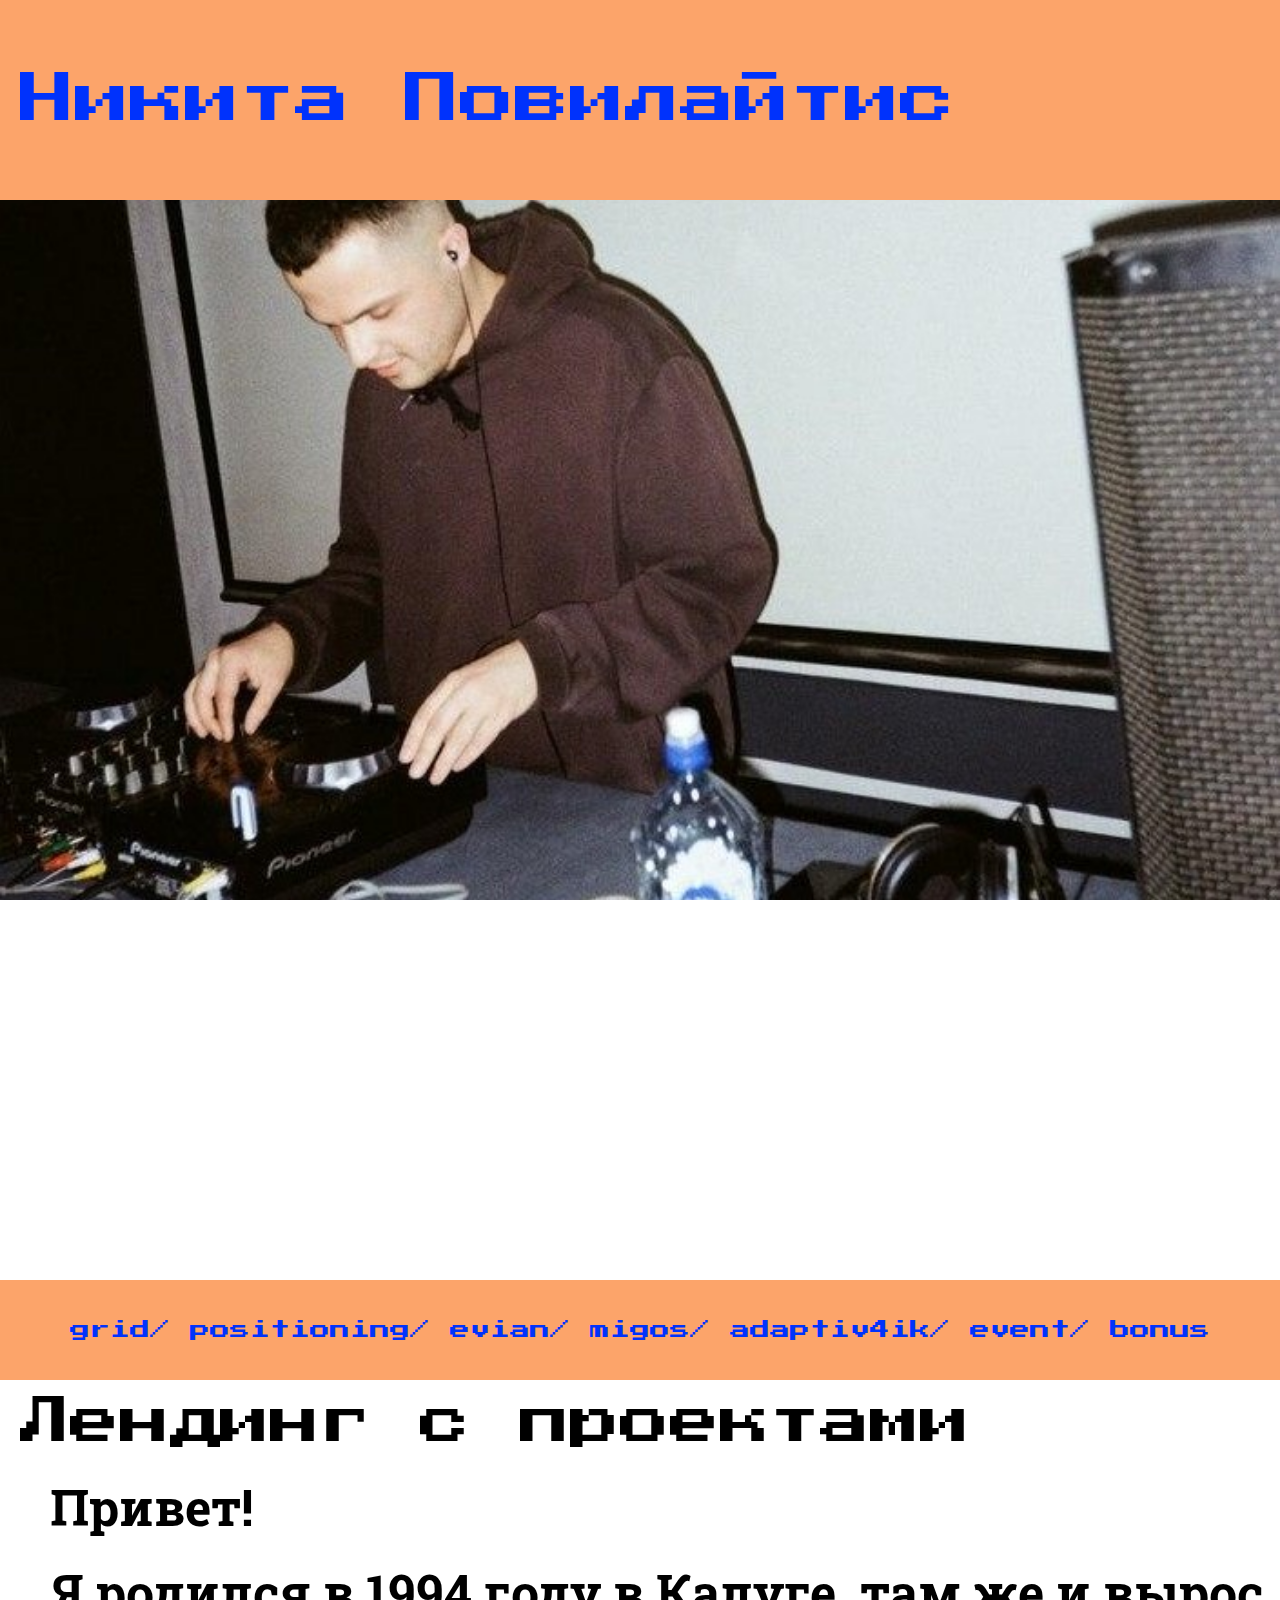
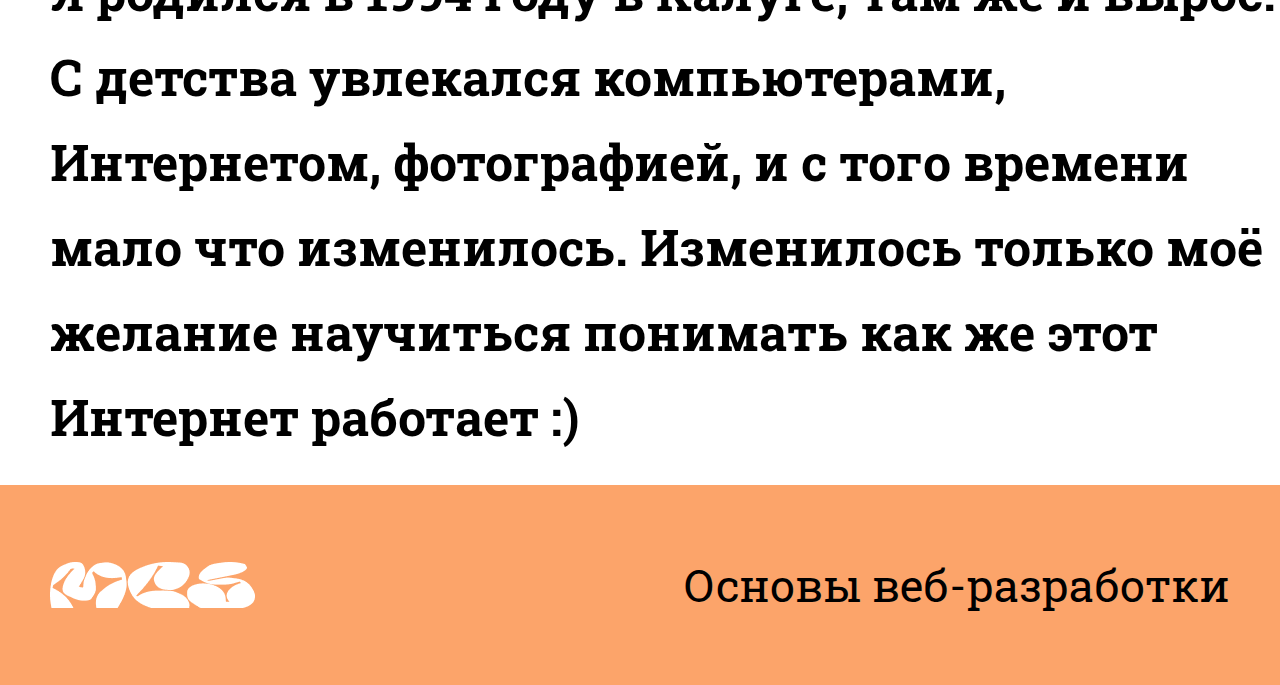
<file: index.html>
<!DOCTYPE html>
<html lang="ru">
<head>
	<title>	🚬☕🍕🌊🌿🍺</title>
	<meta charset="utf-8">
	<meta description="about me">
	<meta keywords="about me, nikita povilaytis">
	<link rel="stylesheet" href="css/style.css">
	
</head>
<body>
	<div class="page">
		<header class="header">
			<div class="header-container">
				<h1 id="header-text">Никита Повилайтис</h1>
			</div>
		</header>
		<main class="content">
			<div class="content-container">
				<section class="background-photo">
					<div class="photo-container"></div>
				</section>
				<nav class="links">
					<div class="links-container">
						<ul id="links-container-content">
							<li><a href="./grid_practice_second/index.html">grid/</a></li>
							<li><a href="./practice_5/index.html">positioning/</a></li>
							<li><a href="./practice_6/index.html">evian/</a></li>
							<li><a href="./practice_8/index.html">migos/</a></li>
							<li><a href="./practice_9/index.html">adaptiv4ik/</a></li>
							<li><a href="./practice_10/index.html">event/</a></li>
							<li><a href="./practice_bonus/main_menu/index.html">bonus</a></li>
						</ul>
					</div>
				</nav>
				<section class="main-text">
					<div class="main-text-container">
						<h2 id="main-header">Лендинг с проектами</h2>
						<p id="main-text">Привет! 
							<p>Я родился в 1994 году в Калуге, там же и вырос. 
								<p class="paragraph">С детства увлекался компьютерами, Интернетом, фотографией, и с того времени мало что изменилось. Изменилось только моё желание научиться понимать как же этот Интернет работает :) 
								</p>
							</p>
						</p>
					</div>
				</section>
			</div>
		</main>
		<footer class="footer">
			<div class="footer-container">
				
				<img id="footer-logo" src="./img/logo.png" alt="logoMCS">
			    
				
				<span class="footer-text">
					Основы веб-разработки
				</span>
				
							
			
		</footer>
	</div>
	
</body>
</html>
</file>
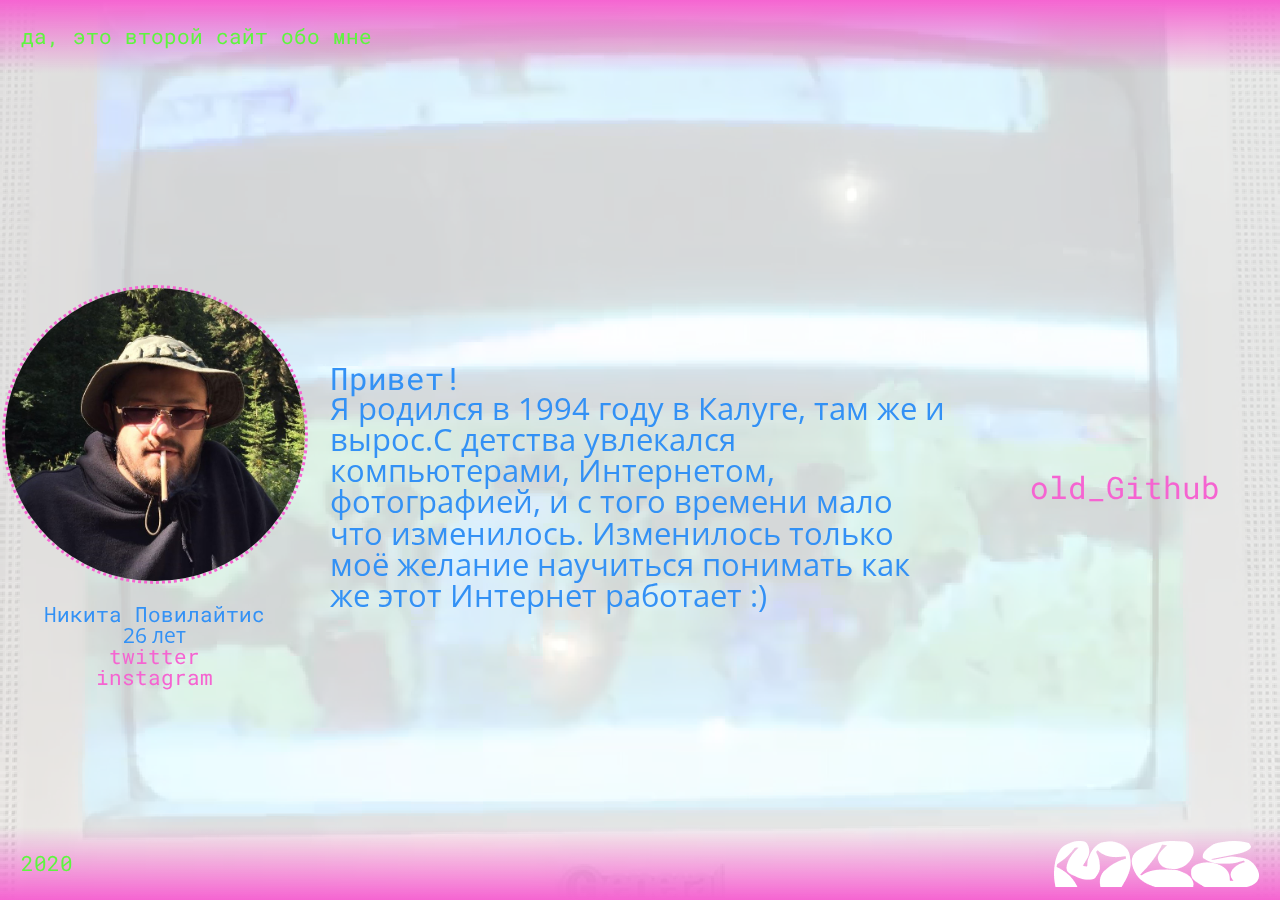
<file: grid_practice_second/index.html>
<!DOCTYPE html>
<html lang="ru">
<head>
	<title>grid_2</title>
	<meta charset="utf-8">
	<meta description="Practice_grid">
	<meta keywords="Practice">
	<link rel="stylesheet" href="css/style.css">
	<link rel="stylesheet" href="css/grid.css">
</head>
<body class="page">
	 	<video class="video" loop="loop" autoplay="autoplay" muted="muted">
      <source src="img/bg.mp4" />
      <source src="img/bg.mp4" type="video/webm" />
    </video>
	 <header class="header">

				<h2>да, это второй сайт обо мне</h2>
			
        </header>
			

            <aside class="photo">
            	<img src="img/photo.jpg">
            	<h1>Никита Повилайтис</h1>
            	<p>26 лет</p>
            	<a href="https://twitter.com/tagir667">twitter</a>
            	<a href="https://www.instagram.com/deyatelnost">instagram</a>
             </aside>

		<main class="main">

 		
			<div class="content">
				<h2>Привет!</h2>
				<p>Я родился в 1994 году в Калуге, там же и вырос.С детства увлекался компьютерами, Интернетом, фотографией, и с того времени мало что изменилось. Изменилось только моё желание научиться понимать как же этот Интернет работает :)</p>
			</div>
		</main>
		<aside class="links">
					<a href="https://povilajjtis.github.io/WebDev_MCS/">old_Github</a>
				</aside>
		<footer class="footer">
			 <h2>2020</h2>
			<img src="./img/logo.png" alt="mcs_logo">
		</footer>
		
</body>
</html>
</file>
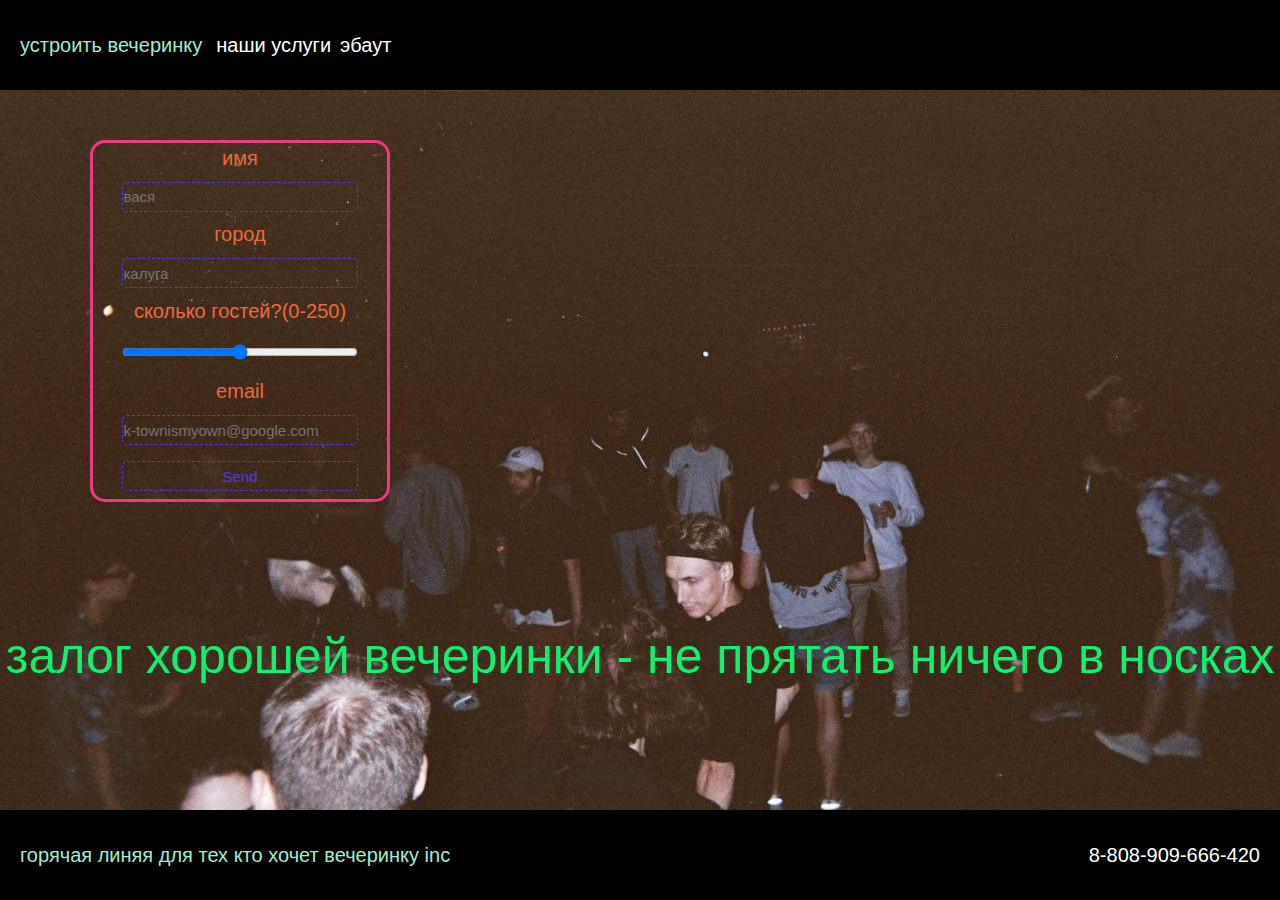
<file: practice_10/index.html>
<!DOCTYPE html>
<html lang="ru">
<head>
	<title>practice_10</title>
	<meta charset="utf-8">
	<meta description="Boilerplate">
	<meta keywords="Boilerplate,test">
	<link rel="stylesheet" href="css/style.css">
	
</head>
<body>
	<div class="body">
		<header class="header">
			<nav class="header-menu">
				<h1 class="party1">устроить вечеринку</h1>
				<h1 class="party2">наши услуги</h1>
				<h1 class="party3">эбаут</h1>
			</nav>
		</header>
		<main class="main">
			<div class="main-container">
				<form action="https://formspree.io/xayplqva" method="POST">
					<label for="name">имя</label>
					<input type="text" name="name" placeholder="вася">
					<label for="city">город</label>
					<input type="text" name="city" placeholder="калуга">
					<label for="quantity">сколько гостей?(0-250)</label>
					<input type="range" name="quantity" min="0" max="250">
					<label for="email">email</label>
					<input type="email" name="email" placeholder="k-townismyown@google.com">
					<input type="submit" value="Send">
					
				</form>
			<section class="slogan-section">
				<h2 class="slogan">залог хорошей вечеринки - не прятать ничего в носках</h2>
			</section>
			</div>
			
				



		</main>
		<footer class="footer">
			
				<h1 class="party-footer"> горячая линяя для тех кто хочет вечеринку inc  
				</h1>
				<h1 class="phone"> 8-808-909-666-420 </h1>
			
		</footer>
	</div>
	
</body>
</html>
</file>
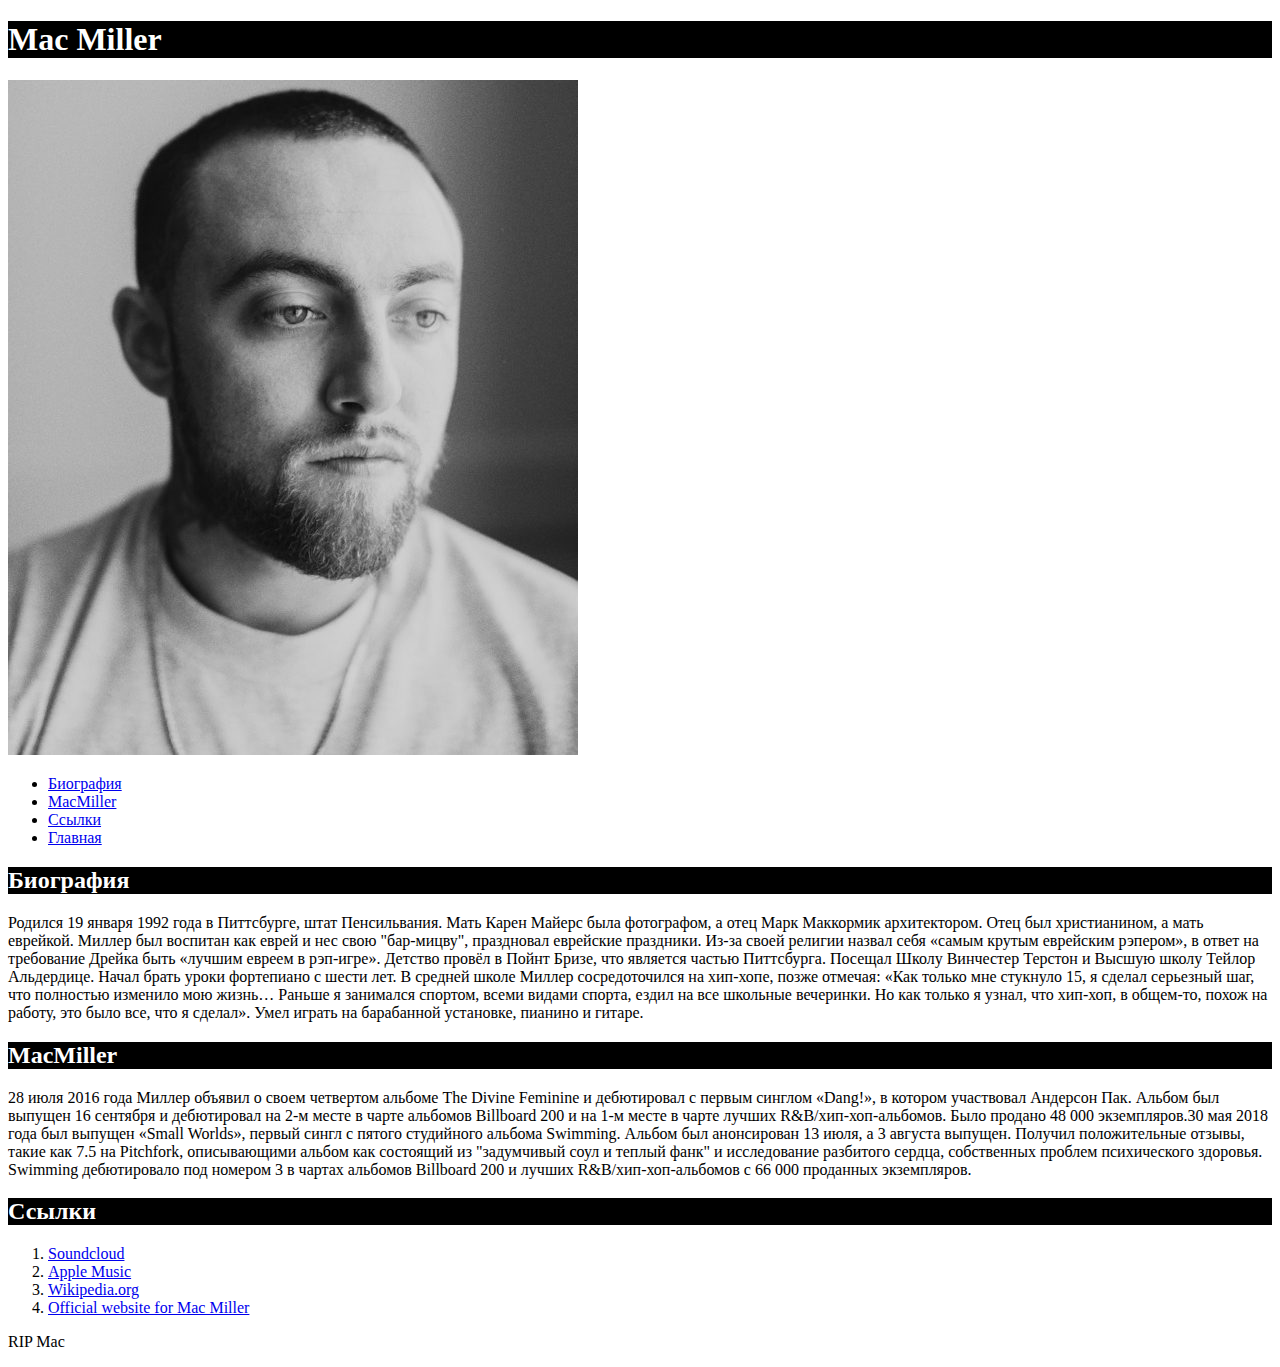
<file: practice_2/index.html>
<!DOCTYPE html>
<html lang="ru">
<head>
	<title>Practice</title>
	<meta charset="utf-8">
	<meta description="Practice">
	<meta keywords="Practice">
	<link rel="stylesheet" href="css/style.css">
</head>
<body>
	<div class="page">
		<header class="header">
			<div class="header-container">
				<h1 id="header-heading">Mac Miller</h1>
			</div>
		</header>
		<main class="content">	
			<div class="content-container">
				<section class="image">
					<div class="image-contner">
						<img src="img/photo.jpg" alt="MacMiller">
					</div>
				</section>
			    <nav class="menu">
			    	<ul class="menu-contaner">
			    		<li><a href="#content-bio-text">Биография</a></li>
			    		<li><a href="#content-musician-bio">MacMiller</a></li>
			    		<li><a href="#content-links-bar">Ссылки</a></li>
			    		<li><a href="#header-heading">Главная</a></li>
			    	</ul>
			    </nav>
			    <section class="bio">
			    	<h2 class="content-text" id="content-bio-text">Биография</h2>
			    	<p id="bio-text">
			    		Родился 19 января 1992 года в Питтсбурге, штат Пенсильвания. Мать Карен Майерс была фотографом, а отец Марк Маккормик архитектором. Отец был христианином, а мать еврейкой. Миллер был воспитан как еврей и нес свою "бар-мицву", праздновал еврейские праздники. Из-за своей религии назвал себя «самым крутым еврейским рэпером», в ответ на требование Дрейка быть «лучшим евреем в рэп-игре». Детство провёл в Пойнт Бризе, что является частью Питтсбурга. Посещал Школу Винчестер Терстон и Высшую школу Тейлор Альдердице. Начал брать уроки фортепиано с шести лет. В средней школе Миллер сосредоточился на хип-хопе, позже отмечая: «Как только мне стукнуло 15, я сделал серьезный шаг, что полностью изменило мою жизнь… Раньше я занимался спортом, всеми видами спорта, ездил на все школьные вечеринки. Но как только я узнал, что хип-хоп, в общем-то, похож на работу, это было все, что я сделал». Умел играть на барабанной установке, пианино и гитаре.
			    	</p>
			    </section>
			    <section class="musician-bio" >
			    	<h2 class="content-text" id="content-musician-bio">MacMiller</h2>
			    	<p id="musician-bio-text">
			    		28 июля 2016 года Миллер объявил о своем четвертом альбоме The Divine Feminine и дебютировал с первым синглом «Dang!», в котором участвовал Андерсон Пак. Альбом был выпущен 16 сентября и дебютировал на 2-м месте в чарте альбомов Billboard 200 и на 1-м месте в чарте лучших R&B/хип-хоп-альбомов. Было продано 48 000 экземпляров.30 мая 2018 года был выпущен «Small Worlds», первый сингл с пятого студийного альбома Swimming. Альбом был анонсирован 13 июля, а 3 августа выпущен. Получил положительные отзывы, такие как 7.5 на Pitchfork, описывающими альбом как состоящий из "задумчивый соул и теплый фанк" и исследование разбитого сердца, собственных проблем психического здоровья. Swimming дебютировало под номером 3 в чартах альбомов Billboard 200 и лучших R&B/хип-хоп-альбомов с 66 000 проданных экземпляров.</p>
			    </section>
			    <section class="links">
			    	<h2 class="content-text" id="content-links-bar">Ссылки</h2>
			    	<ol id="links-bar">
			    		<li><a href="https://soundcloud.com/larryfisherman">Soundcloud</a></li>
			    		<li><a href="https://music.apple.com/ru/artist/mac-miller/419944559">Apple Music</a></li>
			    		<li><a href="https://ru.wikipedia.org/wiki/%D0%9C%D0%B0%D0%BA_%D0%9C%D0%B8%D0%BB%D0%BB%D0%B5%D1%80">Wikipedia.org</a></li>
			    		<li><a href="https://www.macmillerswebsite.com/">Official website for Mac Miller</a></li>
			    	</ol>
			    </section>
			</div>
		</main>
		<footer class="footer">
			<div class="footer-contaner">
				<p class="copyright">RIP Mac</p>
			</div>
		</footer>
	</div>	
</body>
</html>
</file>
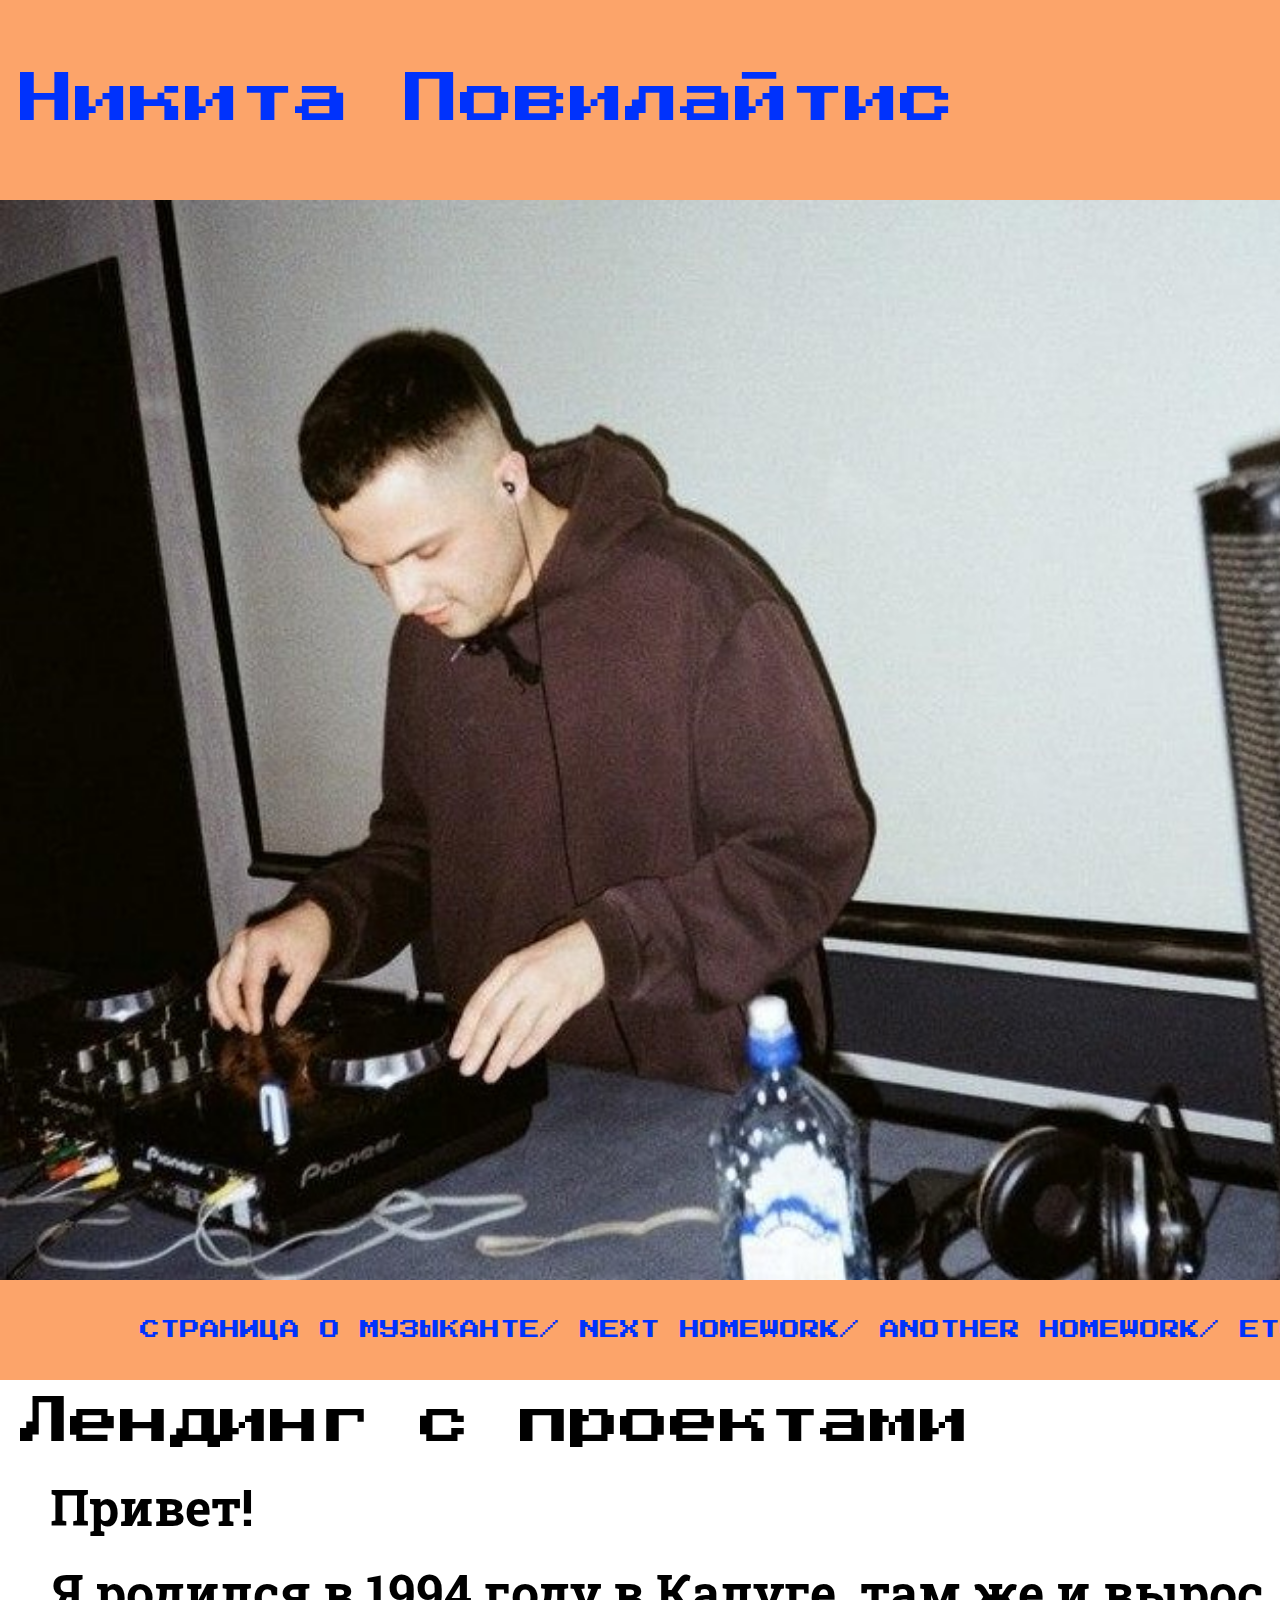
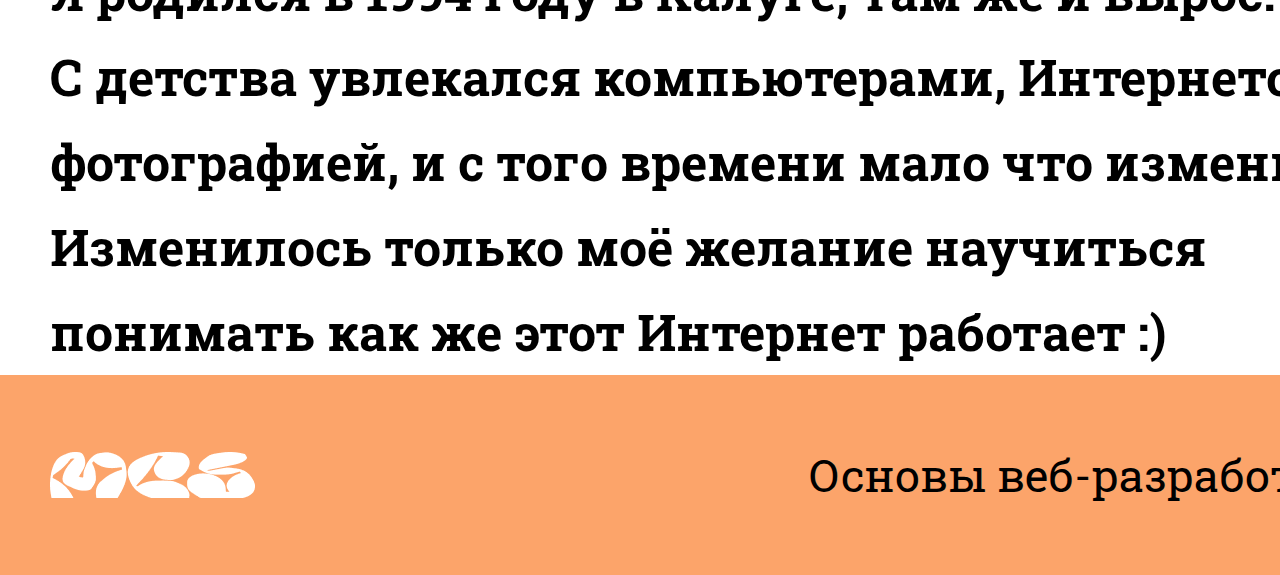
<file: practice_4/index.html>
<!DOCTYPE html>
<html lang="ru">
<head>
	<title>Boilerplate</title>
	<meta charset="utf-8">
	<meta description="Boilerplate">
	<meta keywords="Boilerplate,test">
	<link rel="stylesheet" href="css/style.css">
	
</head>
<body>
	<div class="page">
		<header class="header">
			<div class="header-container">
				<h1 id="header-text">Никита Повилайтис</h1>
			</div>
		</header>
		<main class="content">
			<div class="content-container">
				<section class="background-photo">
					<div class="photo-container"></div>
				</section>
				<nav class="links">
					<div class="links-container">
						<ul id="links-container-content">
							<li><a href="">СТРАНИЦА О МУЗЫКАНТЕ/</a></li>
							<li><a href="">NEXT HOMEWORK/</a></li>
							<li><a href="">ANOTHER HOMEWORK/</a></li>
							<li><a href="">ETC</a></li>
						</ul>
					</div>
				</nav>
				<section class="main-text">
					<div class="main-text-container">
						<h2 id="main-header">Лендинг с проектами</h2>
						<p id="main-text">Привет! 
							<p>Я родился в 1994 году в Калуге, там же и вырос. 
								<p>С детства увлекался компьютерами, Интернетом, фотографией, и с того времени мало что изменилось. Изменилось только моё желание научиться понимать как же этот Интернет работает :) 
								</p>
							</p>
						</p>
					</div>
				</section>
			</div>
		</main>
		<footer class="footer">
			<div class="footer-container">
				
			    <img id="footer-logo" src="./img/logo.png" alt="logoMCS">
				
				
				<span class="footer-text">
					Основы веб-разработки
				</span>
				
			</div>
		</footer>
	</div>
	
</body>
</html>
</file>
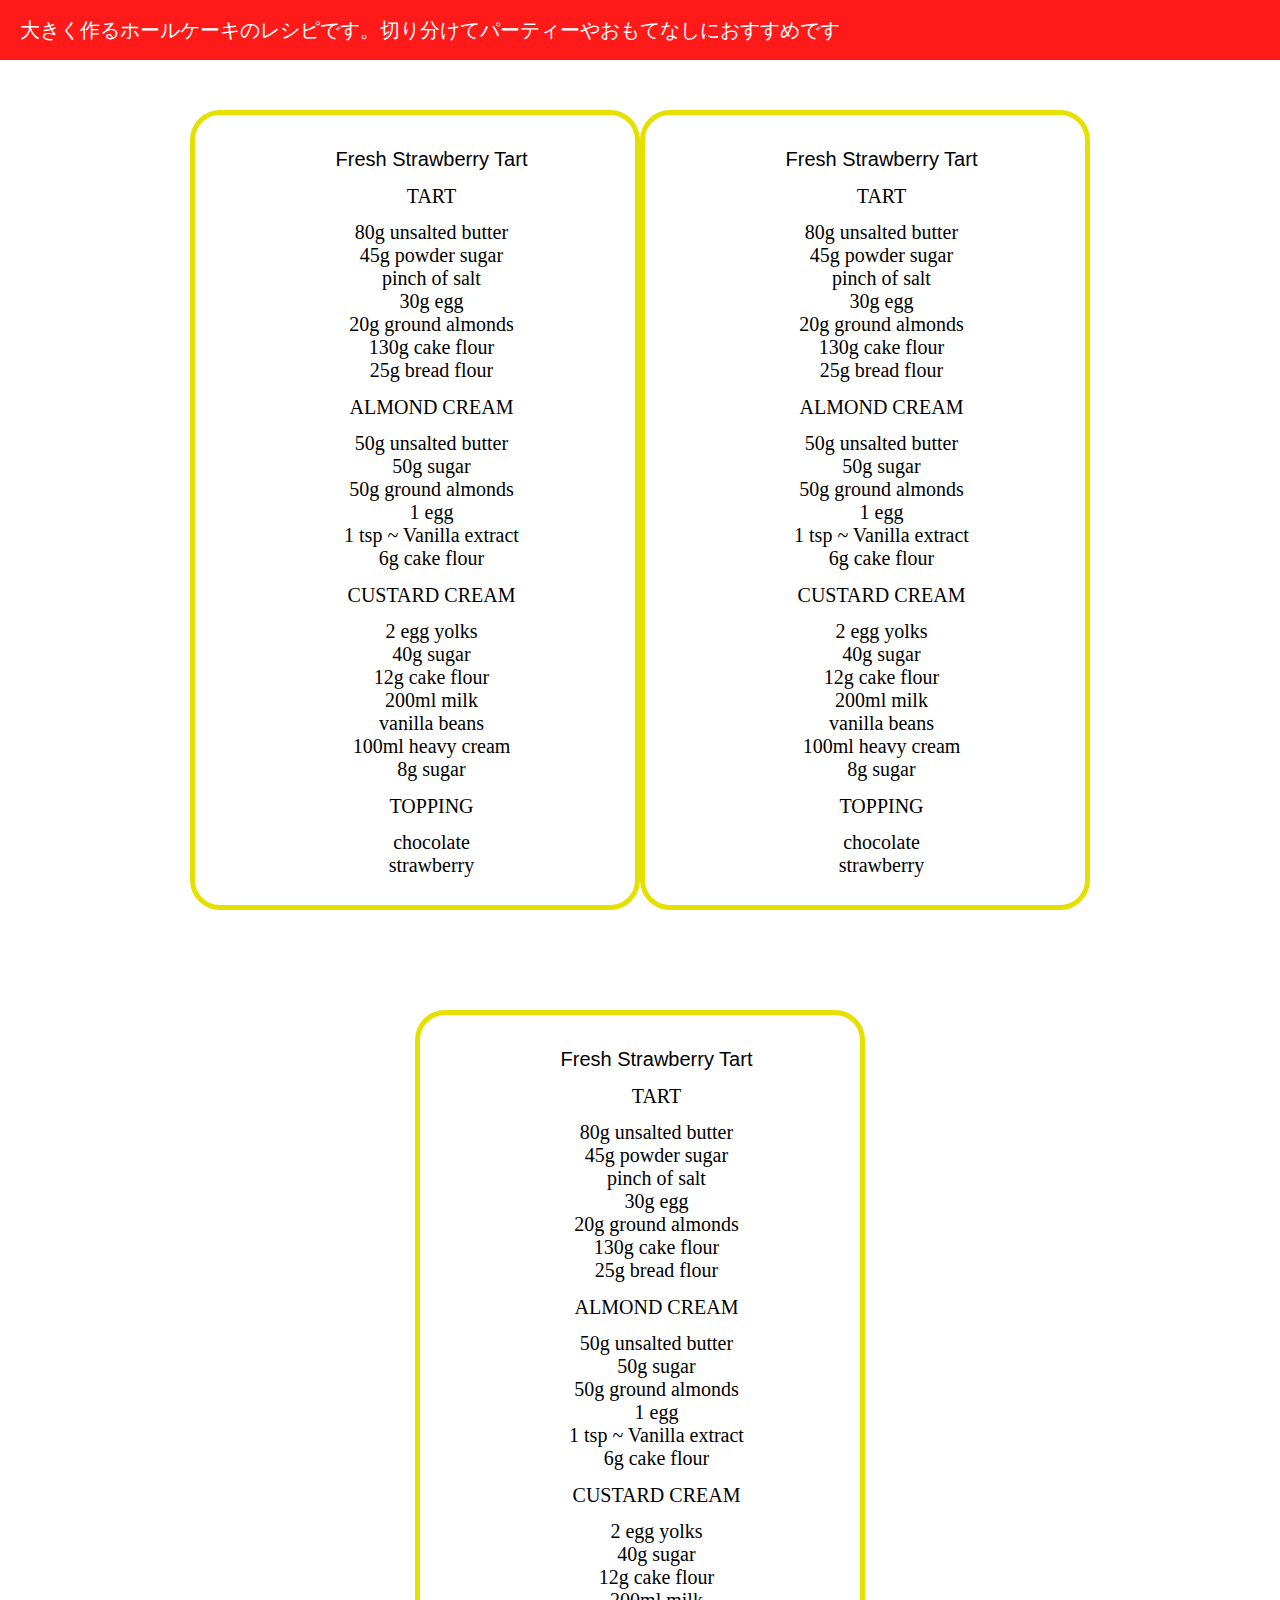
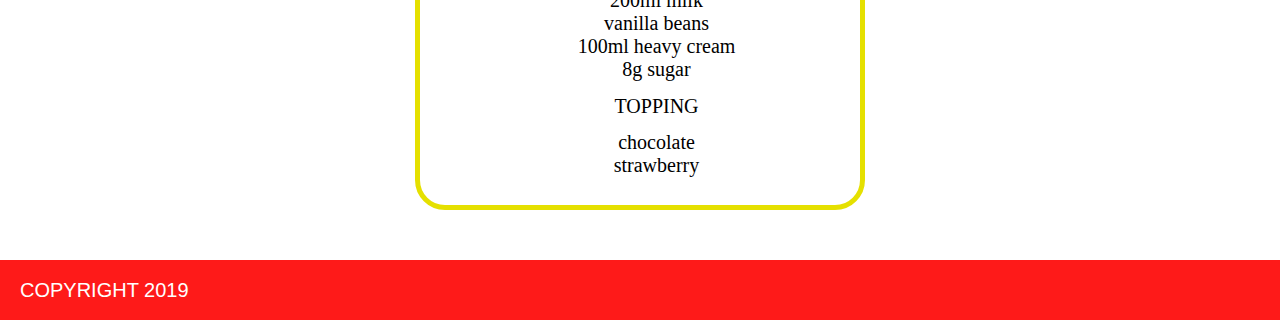
<file: practice_5/index.html>
<!DOCTYPE html>
<html lang="en">
<head>
	<title>Boilerplate</title>
	<meta charset="utf-8">
	<meta description="Boilerplate">
	<meta keywords="Boilerplate,test">
	<link rel="stylesheet" href="css/style.css">
</head>
<body>
	<div class="page">
		<header class="header">
			<div class="header-container">
				<h1 class="header-container-content">大きく作るホールケーキのレシピです。切り分けてパーティーやおもてなしにおすすめです
				</h1>
			</div>
		</header>
		<main class="main">
			<div class="main-container">
				<section class="content">
					<div class="container-one">
						<h2>Fresh Strawberry Tart</h2>
						 <h3>TART</h3>
						 <p>
						 	80g unsalted butter<br>
                            45g powder sugar <br>
                            pinch of salt <br>
                            30g egg <br>
                            20g ground almonds <br>
                            130g cake flour <br>
                            25g bread flour <br>
						 </p>
                        <h3>ALMOND CREAM</h3>
                        <p>50g unsalted butter <br>
                            50g sugar <br>
                            50g ground almonds <br>
                            1 egg <br>
                            1 tsp ~ Vanilla extract <br>
                            6g cake flour</p>
                         <h3>CUSTARD CREAM</h3>
                         <p>
                         	2 egg yolks <br>
                            40g sugar <br>
                            12g cake flour <br>
                            200ml milk <br>
                            vanilla beans <br>
                            100ml heavy cream <br>
                            8g sugar <br>
                         </p>
                         <h3>TOPPING</h3>
                         <p>
                         	chocolate <br>
                            strawberry <br>
                         </p>
					</div>
				
					<div class="container-two">
						<h2>Fresh Strawberry Tart</h2>
						 <h3>TART</h3>
						 <p>
						 	80g unsalted butter <br>
                            45g powder sugar <br>
                            pinch of salt <br>
                            30g egg <br>
                            20g ground almonds <br>
                            130g cake flour <br>
                            25g bread flour <br>
						 </p>
                        <h3>ALMOND CREAM</h3>
                        <p>50g unsalted butter <br>
                            50g sugar <br>
                            50g ground almonds <br>
                            1 egg <br>
                            1 tsp ~ Vanilla extract <br>
                            6g cake flour</p>
                         <h3>CUSTARD CREAM</h3>
                         <p>
                         	2 egg yolks <br>
                            40g sugar <br>
                            12g cake flour <br>
                            200ml milk <br>
                            vanilla beans <br>
                            100ml heavy cream <br>
                            8g sugar <br>
                         </p>
                         <h3>TOPPING</h3>
                         <p>
                         	chocolate <br>
                            strawberry <br>
                         </p>
					</div>
				
					<div class="container-three">
								<h2>Fresh Strawberry Tart</h2>
						 <h3>TART</h3>
						 <p>
						 	80g unsalted butter <br>
                            45g powder sugar <br>
                            pinch of salt <br>
                            30g egg <br>
                            20g ground almonds <br>
                            130g cake flour <br>
                            25g bread flour <br>
						 </p>
                        <h3>ALMOND CREAM</h3>
                        <p>50g unsalted butter <br>
                            50g sugar <br>
                            50g ground almonds <br>
                            1 egg <br>
                            1 tsp ~ Vanilla extract <br>
                            6g cake flour</p>
                         <h3>CUSTARD CREAM</h3>
                         <p>
                         	2 egg yolks <br>
                            40g sugar <br>
                            12g cake flour <br>
                            200ml milk <br>
                            vanilla beans <br>
                            100ml heavy cream <br>
                            8g sugar <br>
                         </p>
                         <h3>TOPPING</h3>
                         <p>
                         	chocolate <br>
                            strawberry <br>
                         </p>
					</div>
				</section>
			</div>
		</main>
		<footer class="footer">
			<div class="footer-container">
				<h2 class="footer-text">
					COPYRIGHT 2019
				</h2>
			</div>
		</footer>
	</div>
	
</body>
</html>
</file>
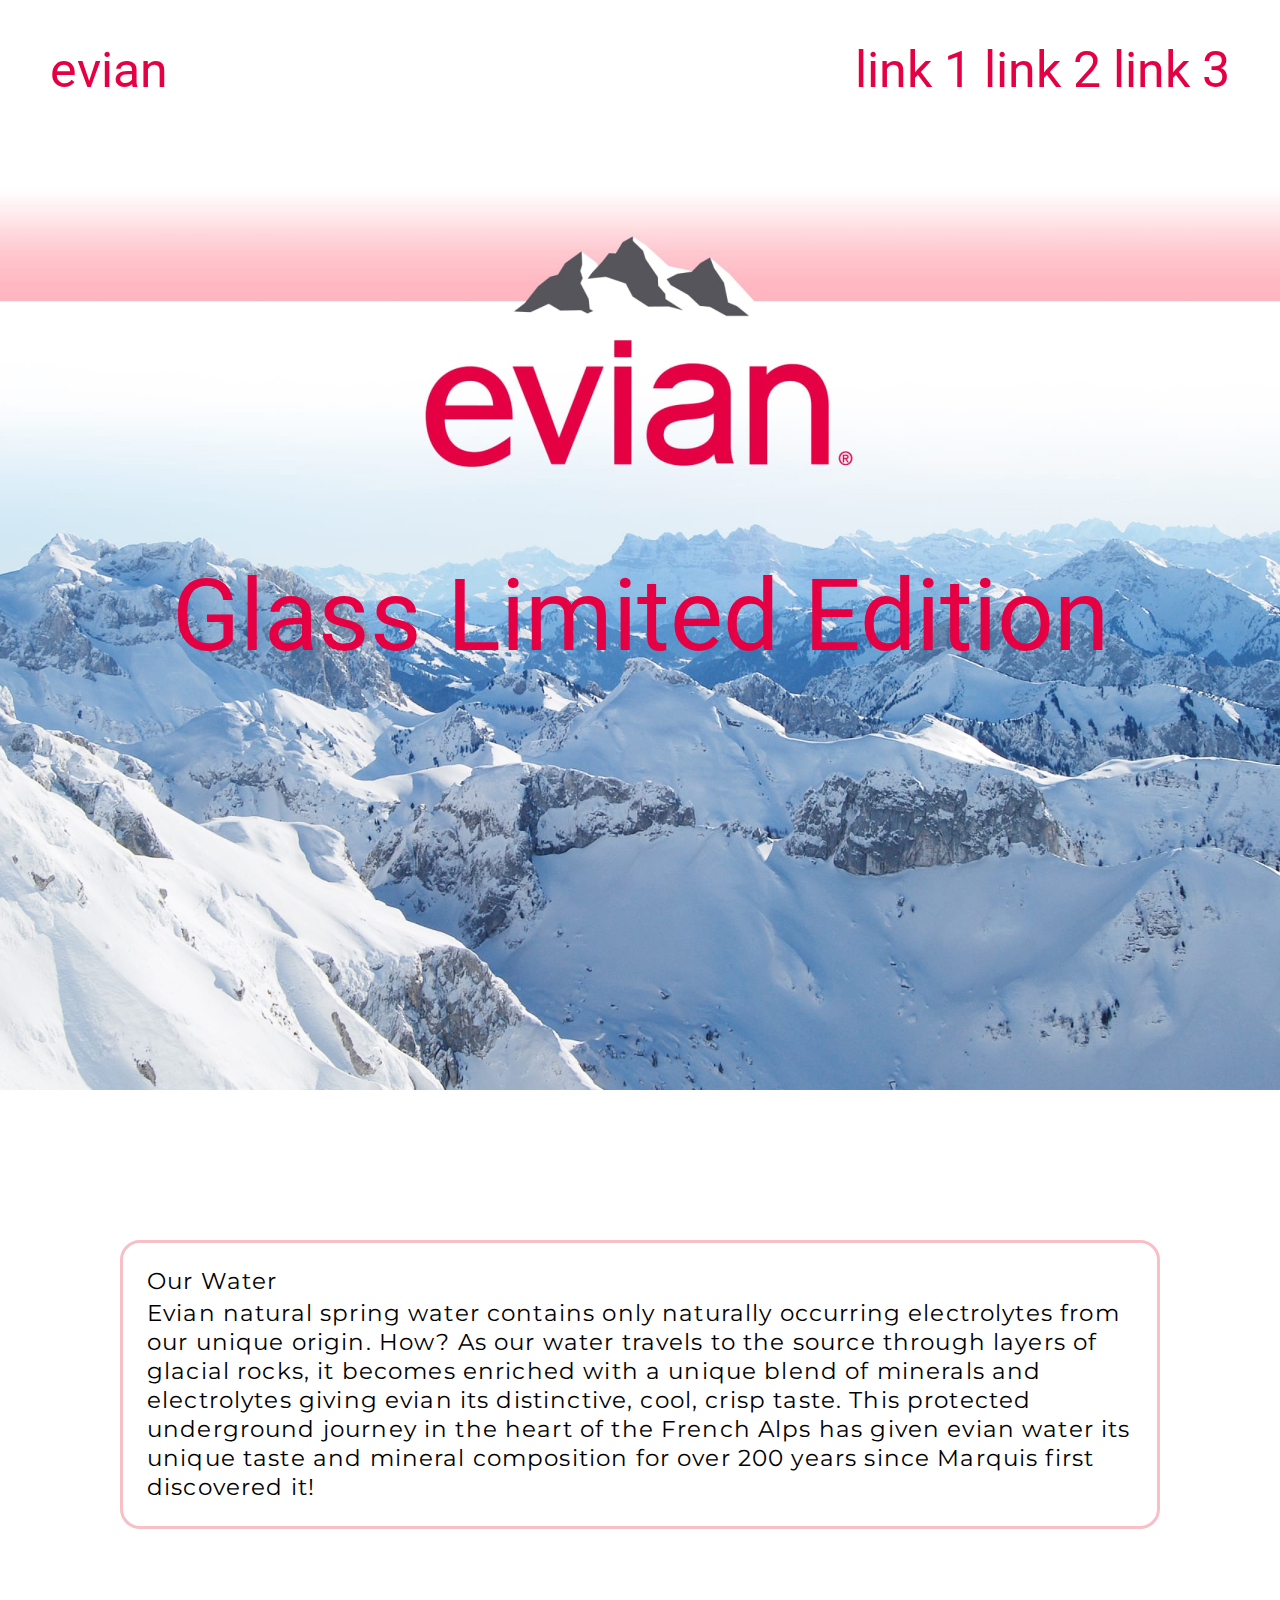
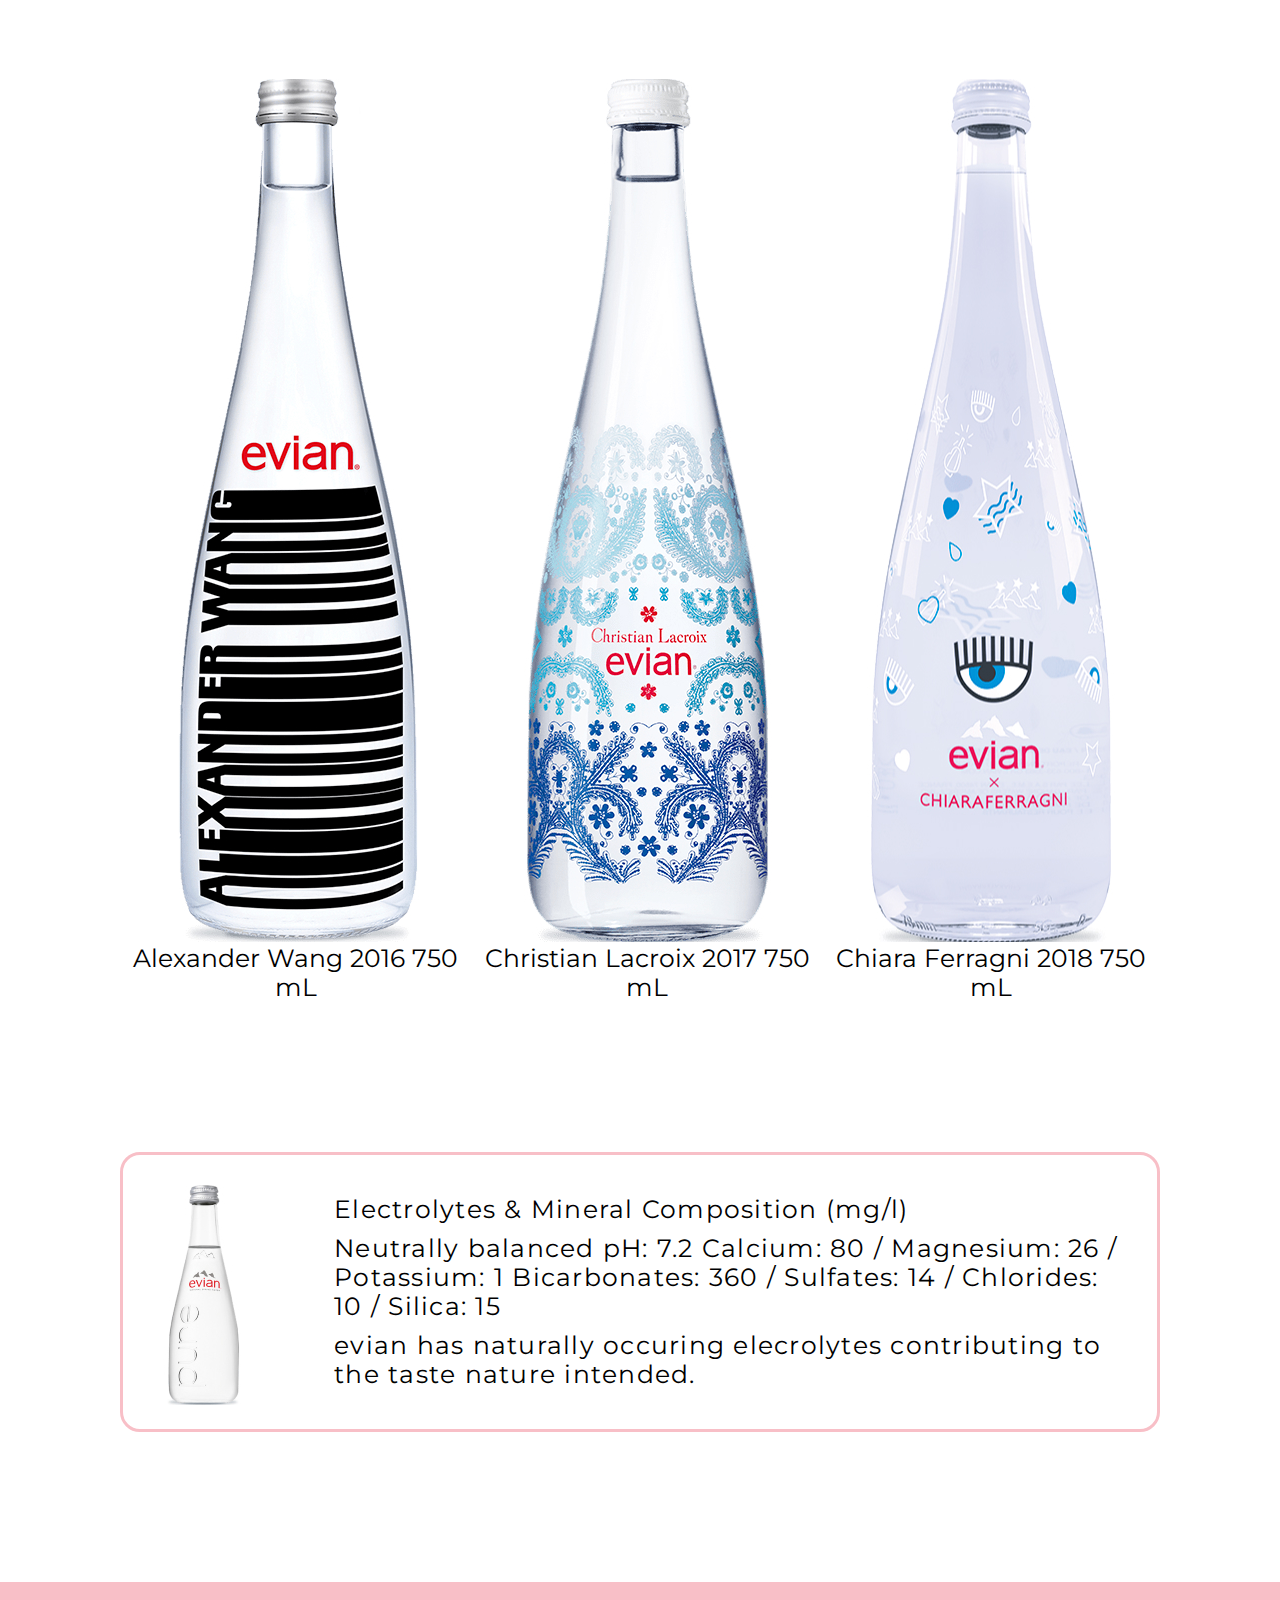
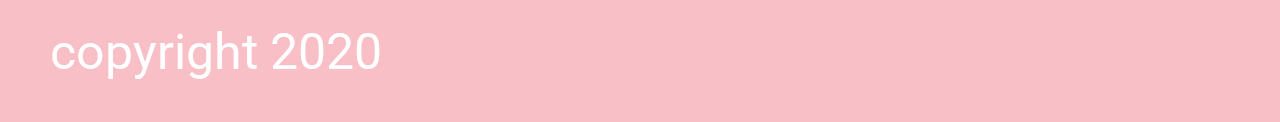
<file: practice_6/index.html>
<!DOCTYPE html>
<html lang="ru">
<head>
	<title>evian</title>
	<meta charset="utf-8">
	<meta description="evian">
	<meta keywords="evian,test">
	<link rel="stylesheet" href="css/style.css">
	
</head>
<body class="body">
	<div class="page" >
		<header class="header">
			<div class="header-container">
				<h1 id="header-content">evian</h1>
				<nav id="header-links">
					<ul>
						<li><a href="#">link 1</a></li>
						<li><a href="#">link 2</a></li>
						<li><a href="#">link 3</a></li>
					</ul>
				</nav>
				
			</div>

		</header>
		<main class="main">
			<section class="image">
				<div class="image-container">
					<h1>Glass Limited Edition</h1>
				</div>
			</section>
		<div class="main-container">
			<section class="text">
				<div class="text-container">
					<h2>Our Water</h2>
					<p>
						Evian natural spring water contains only naturally occurring electrolytes from our unique origin. How? As our water travels to the source through layers of glacial rocks, it becomes enriched with a unique blend of minerals and electrolytes giving evian its distinctive, cool, crisp taste. This protected underground journey in the heart of the French Alps has given evian water its unique taste and mineral composition for over 200 years since Marquis first discovered it!
					</p>
				</div>
			</section>
			<section class="icons">
				<div class="icons-container">
					<div class="icon-one">
						<img src="./img/wang.jpg" alt="alexander_wang">
						<p>Alexander Wang 2016 750 mL</p>
					</div>
					<div class="icon-two">
						<img src="./img/blue.jpg" alt="christian_lacroix">
						<p>Christian Lacroix 2017 750 mL</p>
					</div>
					<div class="icon-three">
						<img src="./img/chiara.jpg" alt="chiara_ferragni">
						<p>Chiara Ferragni 2018 750 mL</p>
					</div>
				</div>
			</section>
			<section class="description">
				<div class="description-container">
					<img src="./img/glass.jpg" alt="evian_original">
					<p>Electrolytes & Mineral Composition (mg/l)</p>
					<p>Neutrally balanced pH: 7.2 Calcium: 80 / Magnesium: 26 / Potassium: 1 Bicarbonates: 360 / Sulfates: 14 / Chlorides: 10 / Silica: 15</p>
					<p>evian has naturally occuring elecrolytes contributing to the taste nature intended.</p>
				</div>
			</section>
	    </div>
		
		</main>
		<footer class="footer">
			<div class="footer-container">
				<h2 class="footer-text">
					copyright 2020
				</h2>
			</div>
		</footer>
		
	</div>
	
</body>
</html>
</file>
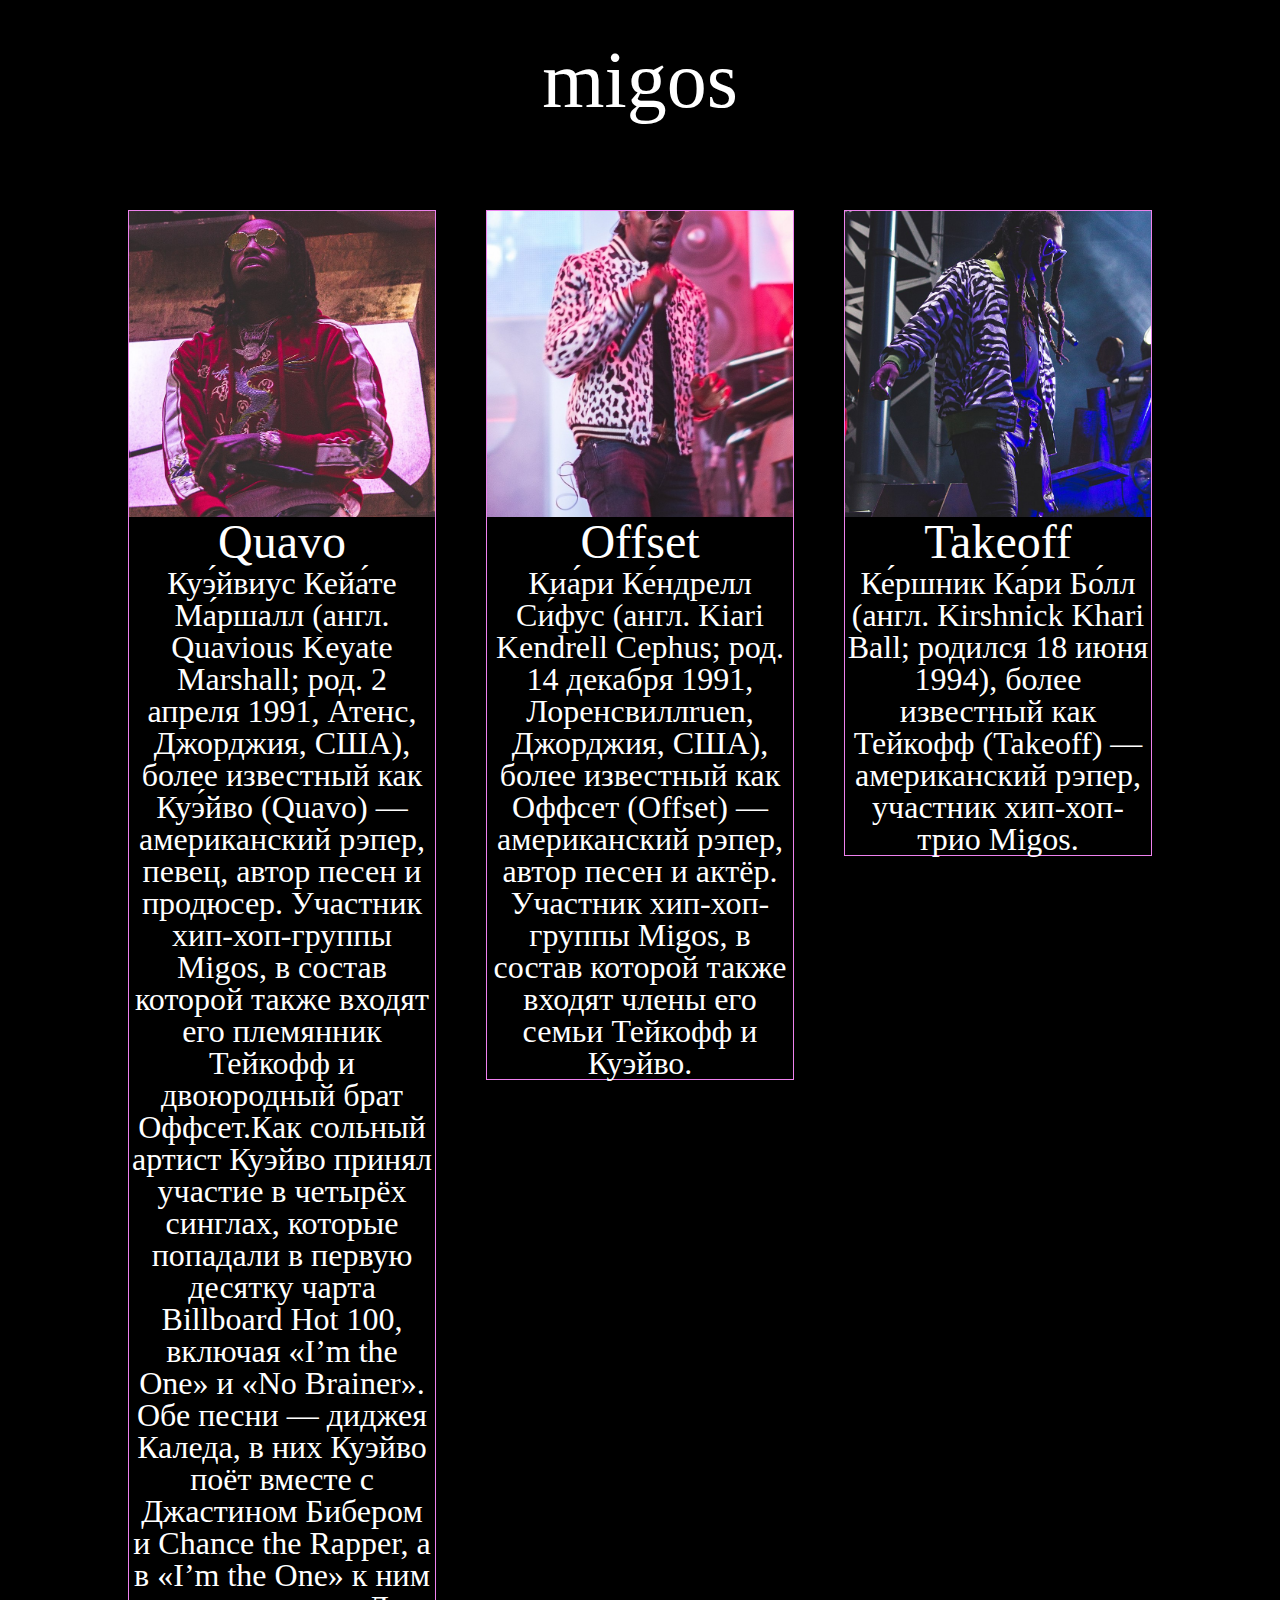
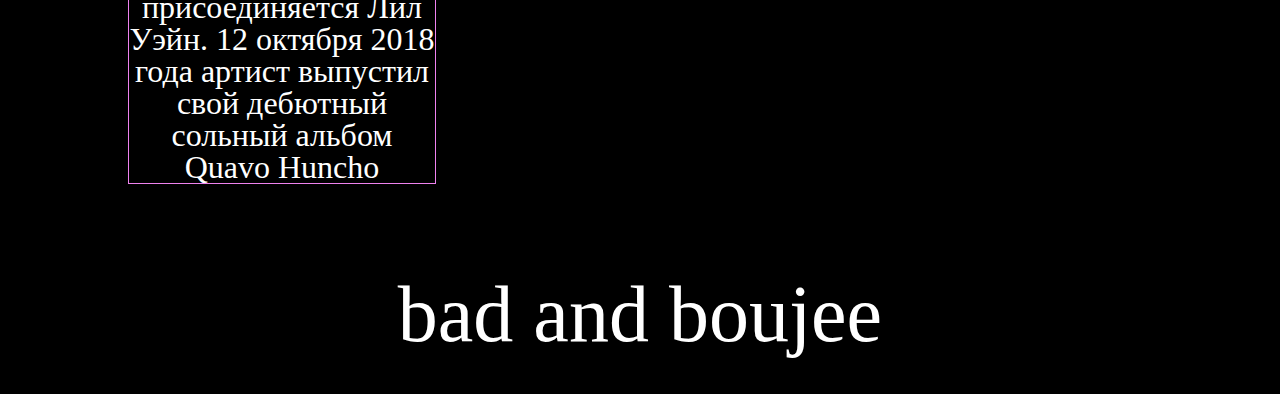
<file: practice_8/index.html>
<!DOCTYPE html>
<html lang="ru">
<head>
	<title>Practice</title>
	<meta charset="utf-8">
	<meta description="Practice_8">
	<meta keywords="Practice">
	<link rel="stylesheet" href="css/style.css">
</head>
<body>
	 <div class="body">
  <header class="header">
   <div class="header-container">
   	<h1>migos</h1>
   </div>
    </header>
  <main class="main">
   <section class="main-section">
   	<div class="content-container">
   		<div class="image-container-one">
   			
   		</div>
   		<h2>Quavo</h2>
   		<p>
   			Куэ́йвиус Кейа́те Ма́ршалл (англ. Quavious Keyate Marshall; род. 2 апреля 1991, Атенс, Джорджия, США), более известный как Куэ́йво (Quavo) — американский рэпер, певец, автор песен и продюсер. Участник хип-хоп-группы Migos, в состав которой также входят его племянник Тейкофф и двоюродный брат Оффсет.Как сольный артист Куэйво принял участие в четырёх синглах, которые попадали в первую десятку чарта Billboard Hot 100, включая «I’m the One» и «No Brainer». Обе песни — диджея Каледа, в них Куэйво поёт вместе с Джастином Бибером и Chance the Rapper, а в «I’m the One» к ним присоединяется Лил Уэйн. 12 октября 2018 года артист выпустил свой дебютный сольный альбом Quavo Huncho
   		</p>
   	</div>
   	<div class="content-container">
   		<div class="image-container-two">
   			
   		</div>
   		<h2>Offset</h2>
   		<p>
   			Киа́ри Ке́ндрелл Си́фус (англ. Kiari Kendrell Cephus; род. 14 декабря 1991, Лоренсвиллruen, Джорджия, США), более известный как Оффсет (Offset) — американский рэпер, автор песен и актёр. Участник хип-хоп-группы Migos, в состав которой также входят члены его семьи Тейкофф и Куэйво.
   		</p>
   	</div>
   	<div class="content-container">
   		<div class="image-container-three">
   			
   		</div>
   		<h2>Takeoff</h2>
   		<p>
   			Ке́ршник Ка́ри Бо́лл (англ. Kirshnick Khari Ball; родился 18 июня 1994), более известный как Тейкофф (Takeoff) — американский рэпер, участник хип-хоп-трио Migos.
   		</p>
   	</div>
   </section>
   
  </main>
  <footer class="footer">
   <div class="footer-container">
   	<h2>bad and boujee</h2>
   </div>
  </footer>
 </div>
</body>
</html>
</file>
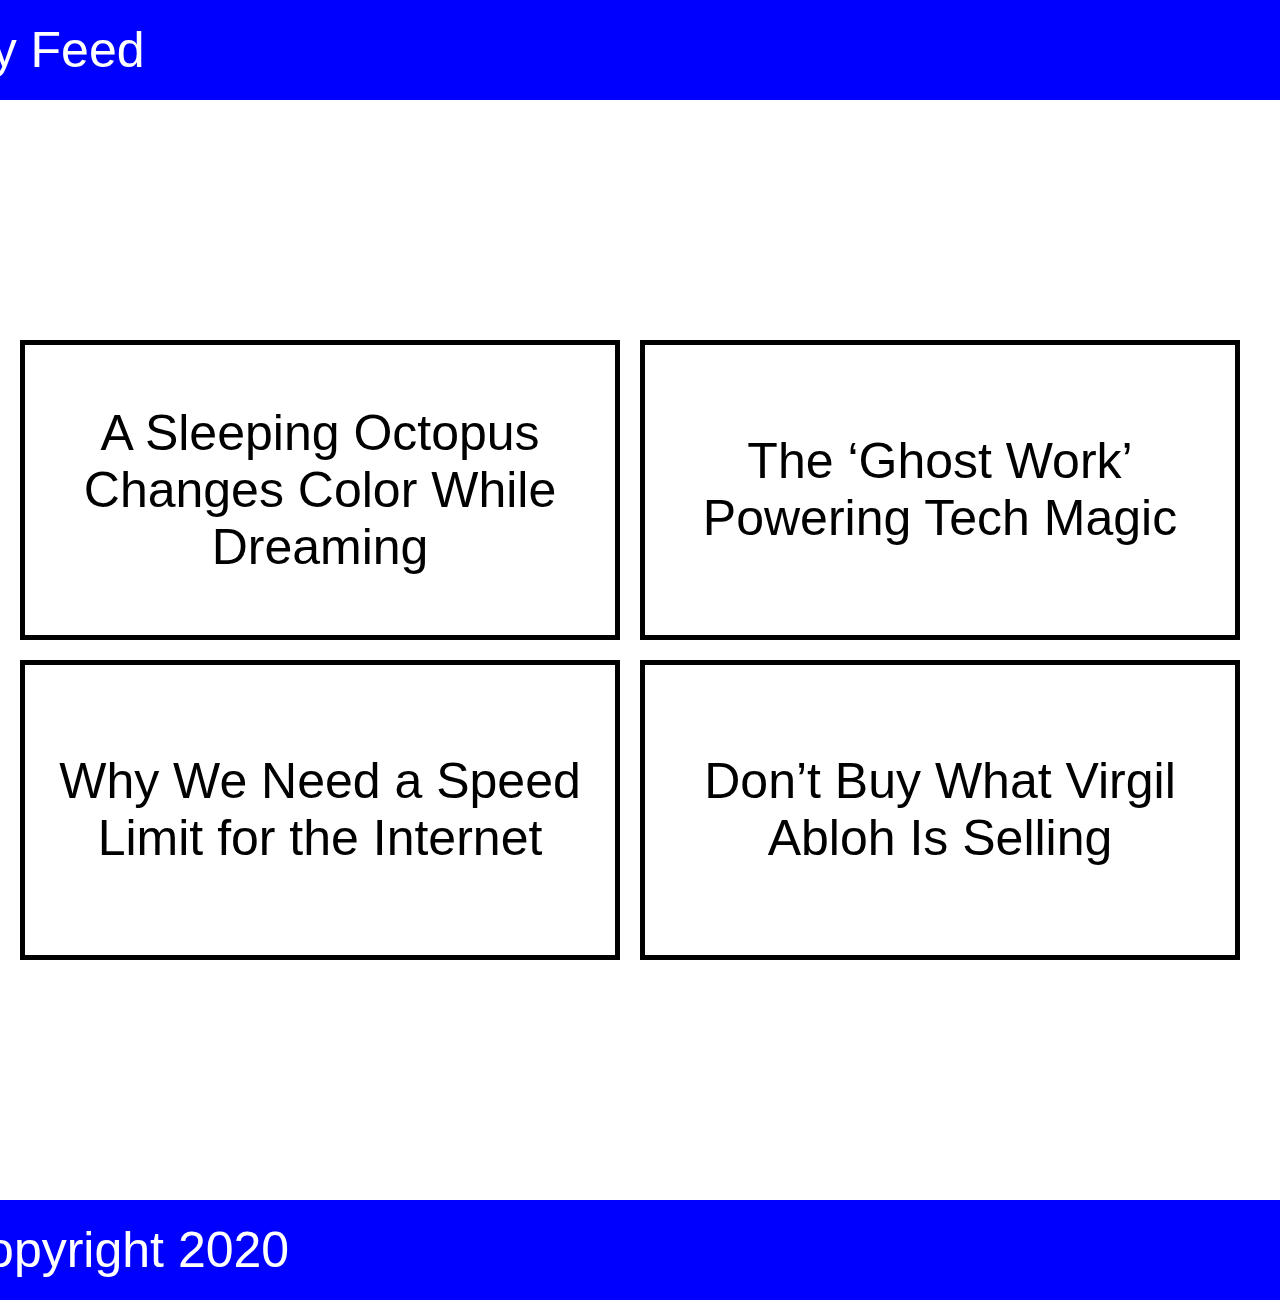
<file: practice_9/index.html>
<!DOCTYPE html>
<html lang="ru">
<head>
	<title> practice_9 </title>
	<meta name="viewport" content="width=device-width, initial-scale=1">
	<meta charset="utf-8">
	<meta description="Boilerplate">
	<meta keywords="Boilerplate,test">
	<link rel="stylesheet" href="css/style.css">
	
</head>
<body>
	
		<header class="header">
			<nav class="header-nav">
				<h1>My Feed</h1>
			</nav>
		</header>
		<main class="main">
			<section class="main-section">
				<div>
					<h2>
						A Sleeping Octopus Changes Color While Dreaming
					</h2>
				</div>
				<div>
					<h2>
						Why We Need a Speed Limit for the Internet
					</h2>
				</div>
			</section>

			<section class="after-section">
				<div>
					<h2>
						The ‘Ghost Work’ Powering Tech Magic
					</h2>
				</div>
				<div>
					<h2>
						Don’t Buy What Virgil Abloh Is Selling
					</h2>
				</div>
			</section>
			
		</main>
		<footer class="footer">
			<div class="footer-container">
				<h2>Copyright 2020</h2>
			</div>
		</footer>
	
	
</body>
</html>
</file>
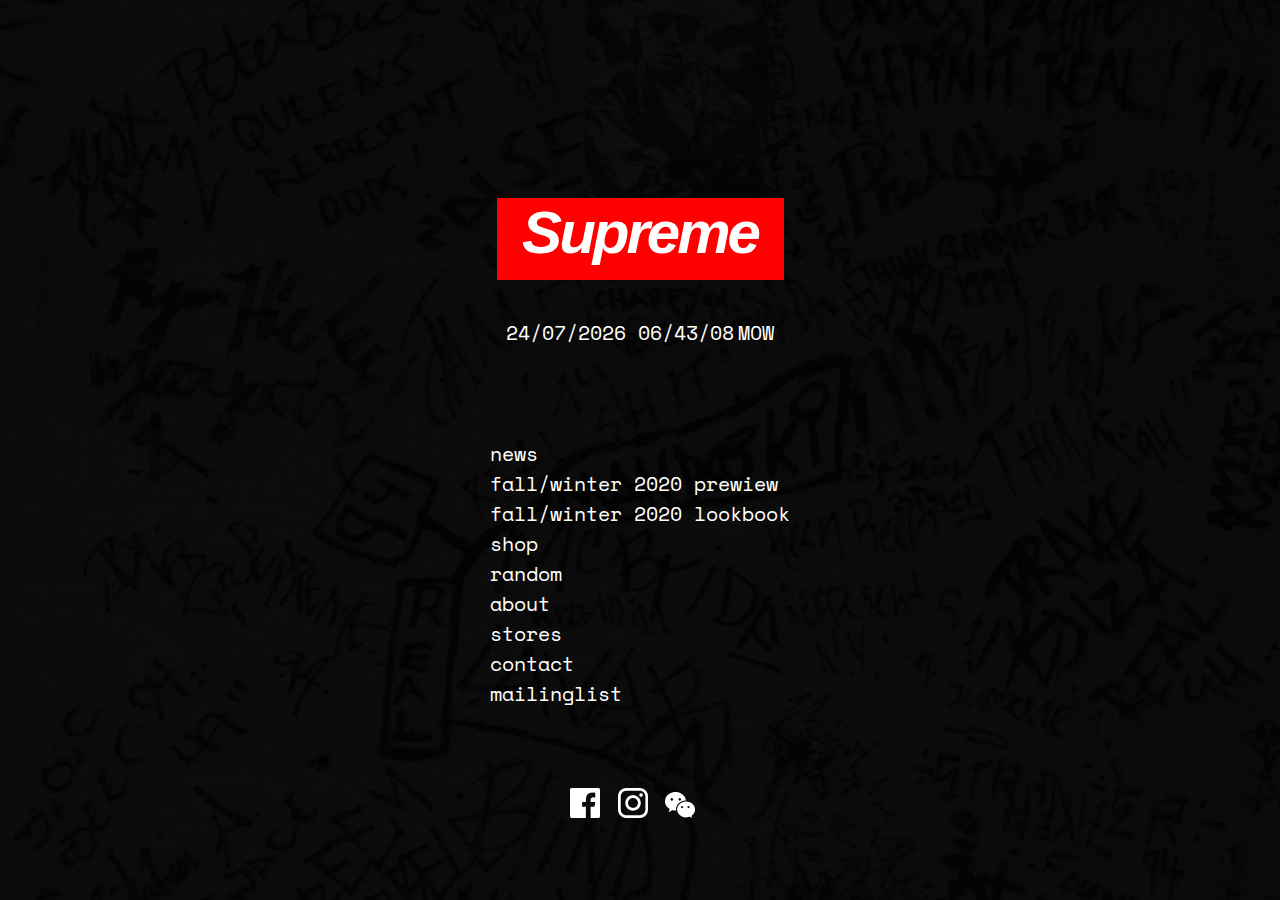
<file: practice_bonus/main_menu/index.html>
x<!DOCTYPE html>
<html lang="ru">
<head>
	<title>SupSupSupSup</title>
	<meta charset="utf-8">
  <meta name="viewport" content="width=device-width, initial-scale=1">
	<meta description="Practice_bonus">
	<meta keywords="SupSupSupSup">
	<link rel="stylesheet" href="css/style.css">
</head>
<body class="body">     
	<div class="media-select">
    <header class="header">
        <div class="logo-container">
          <h1>Supreme</h1>
        </div>
   	    <div class="time">
          <div id="current_date_time_block"></div>
            <span>MOW</span>
        </div>
        

  <script type="text/javascript">
    
    
    function zero_first_format(value)
    {
        if (value < 10)
        {
            value='0'+value;
        }
        return value;
    }

    
    function date_time()
    {
        var current_datetime = new Date();
        var day = zero_first_format(current_datetime.getDate());
        var month = zero_first_format(current_datetime.getMonth()+1);
        var year = current_datetime.getFullYear();
        var hours = zero_first_format(current_datetime.getHours());
        var minutes = zero_first_format(current_datetime.getMinutes());
        var seconds = zero_first_format(current_datetime.getSeconds());

        return day+"/"+month+"/"+year+" "+hours+"/"+minutes+"/"+seconds;
    }

    
    document.getElementById('current_date_time_block').innerHTML = date_time();
    setInterval(function () {
        document.getElementById('current_date_time_block').innerHTML = date_time();
    }, 1000);
</script>
          
      
    </header>
  <main class="main">
     <section class="main-section">
   	  <div class="news-section">
        <span><a href="../news/index.html">news</a></span>
        <span><a href="">fall/winter 2020 prewiew</a></span>
        <span><a href="">fall/winter 2020 lookbook</a></span>
        <span><a href="">shop</a></span>
        <span><a href="">random</a></span>
        <span><a href="">about</a></span>
        <span><a href="">stores</a></span>
        <span><a href="">contact</a></span>
        <span><a href="">mailinglist</a></span>
      </div>
         
   </section>
   
  </main>
  <footer class="footer">
    <div class="footer-container">
   	<a href=""><img src="img/facebook.png" alt=""></a>
    <a href=""><img src="img/instagram.png" alt=""></a>
    <a href=""><img src="img/dontknowwhatfuckisthis.png" alt=""></a>
    </div>
  </footer>
 </div>
</body>
</html>
</file>
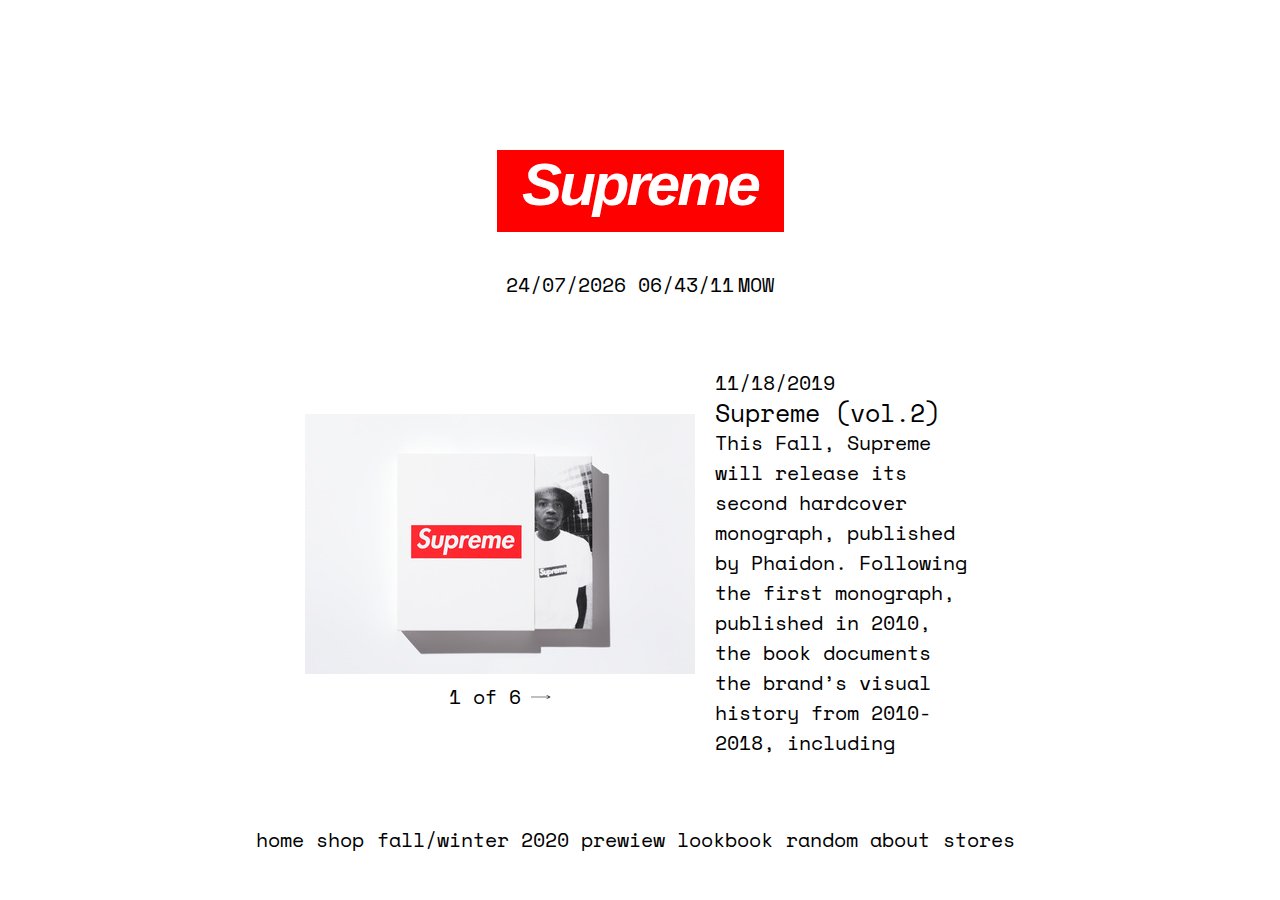
<file: practice_bonus/news/index.html>
<!DOCTYPE html>
<html lang="ru">
<head>
	<title>SupSupSupSup</title>
	<meta charset="utf-8">
  <meta name="viewport" content="width=device-width, initial-scale=1">
	<meta description="Practice_bonus">
	<meta keywords="SupSupSupSup">
	<link rel="stylesheet" href="css/style.css">
</head>
<body class="body">     
	<div class="media-select">
    <header class="header">
        <div class="logo-container">
          <h1>Supreme</h1>
        </div>
   	    <div class="time">
          <div id="current_date_time_block"></div>
            <span>MOW</span>
        </div>
        

  <script type="text/javascript">
    
    
    function zero_first_format(value)
    {
        if (value < 10)
        {
            value='0'+value;
        }
        return value;
    }

    
    function date_time()
    {
        var current_datetime = new Date();
        var day = zero_first_format(current_datetime.getDate());
        var month = zero_first_format(current_datetime.getMonth()+1);
        var year = current_datetime.getFullYear();
        var hours = zero_first_format(current_datetime.getHours());
        var minutes = zero_first_format(current_datetime.getMinutes());
        var seconds = zero_first_format(current_datetime.getSeconds());

        return day+"/"+month+"/"+year+" "+hours+"/"+minutes+"/"+seconds;
    }

    
    document.getElementById('current_date_time_block').innerHTML = date_time();
    setInterval(function () {
        document.getElementById('current_date_time_block').innerHTML = date_time();
    }, 1000);
</script>
          
      
    </header>
  <main class="main">
    
    <div class="pic-container">
     <div class="pic">
       <img src="./img/pic.png" alt="pic">
      </div>
       <div class="controls">
       <p>1 of 6</p>
      <img src="./img/arrow.png" alt="arrow">
      </div>
    </div>
     <div class="text-container">
      <div class="text">
       <span>11/18/2019</span>
       <h2>Supreme (vol.2)</h2>
       
       <span><p>This Fall, Supreme will release its second hardcover monograph, published by Phaidon. Following the first monograph, published in 2010, the book documents the brand’s visual history from 2010-2018, including products, collaborations and cultural documentation. The book also includes a poem by Harmony Korine and essay by Carlo McCormick, and features projects with David Sims, Nobuyoshi Araki, Kate Moss and Dash Snow, among others. The 351-page book also features a product index of T-Shirts and select Lookbook imagery from Supreme’s archives. The Supreme edition of the book comes in a slip case and includes a poster and sticker. This edition will be available exclusively in Supreme stores and online on November 21st. Available in Japan on November 23rd</p></span>
       
       </div>
      <div class="archive"><h2>archive</h2></div> 
     </div>
    
    
   </div>
  </main>
  <footer class="footer">
    <section class="footer-section">
        <span><a href="../main_menu/index.html">home</a></span>
        <span><a href="">shop</a></span>
        <span><a href="">fall/winter 2020 prewiew</a></span>
        <span><a href="">lookbook</a></span>
        <span><a href="">random</a></span>
        <span><a href="">about</a></span>
        <span><a href="">stores</a></span>
   </section>
  </footer>
 </div>
</body>
</html>
</file>
<file: grid_practice_second/css/grid.css>
.page {
  display: grid;
  grid-template-columns: 2fr 4fr 2fr;
  grid-template-rows: auto;
  grid-gap: 1rem 1rem;
  height: 100vh;
  grid-template-areas: 
    "header header header"
    "photo content links"
    "footer footer footer"
}

.header {
  grid-area: header;
}
.photo {
  grid-area: photo;
  place-self:center;
}
.content {
  grid-area: content;
}
.links {
  grid-area: links;
  place-self:center;
}
.footer {
  grid-area: footer;
}
</file>
<file: practice_2/css/style.css>
#header-heading {
	color: white;
	background: black;
}

section h2 {
	color: white;
	background: black;
}
</file>
<file: css/style.css>
@import url(reset.css);
@import url('https://fonts.googleapis.com/css?family=Press+Start+2P|Roboto+Slab&display=swap');

.page {
	width: 100%;
}



.header-container {
	height: 200px;
	background-color: #fca46a;
	font-family: 'Press Start 2P';
	font-size: 55px;
	line-height: 200px;
	text-align: left;

}
#header-text {
	color: #0032fc;
    margin-left: 20px;
}

.photo-container {
	height: 1080px;
	background-image: url(../img/photo.jpg);
	background-size: cover;
	background-attachment: fixed;
	

}
.links-container {
	height: 100px;
	background-color: #fca46a;
	font-family: 'Press Start 2P';
	line-height: 100px;
	font-size: 20px;
	font-stretch: condensed;
	text-align: center;


}

.links-container a {
	text-decoration: none;
	color: #0032fc;
	line-height: 29px;
	
}

#links-container-content li {
	display: inline-block;
}


#main-header {
      font-family: 'Press Start 2P';
      font-size: 50px;
      font-weight: lighter;
      line-height: 85px;
      margin-left: 20px;

}
.main-text-container p {
	font-family: 'Roboto Slab' ;
	font-size: 50px;
	font-weight: bold;
	line-height: 85px;
    margin-left: 50px;

}


.paragraph {
    margin-bottom: 25px;

}

.footer-container {
    height: 200px;
    background-color: #fca46a;
    display: flex;
    justify-content: space-between;
    align-items: center;
    align-content: center;

 }

#footer-logo {
	margin-left: 50px;
	
}

.footer-text {

	font-family: 'Roboto Slab';
	font-size: 45px;
    line-height: 200px;
    margin-right: 50px; 

 }
</file>
<file: grid_practice_second/css/style.css>
@import url('https://fonts.googleapis.com/css2?family=Open+Sans&family=Roboto+Mono&display=swap');
@import url(reset.css);


html {
  font-size: 1.3rem;
  font-family: 'Open Sans', sans-serif;
  font-family: 'Roboto Mono', monospace;
}



.header {
  background: linear-gradient(#F564D1, transparent);
  width: 100vw;
  height: 3.5rem;
  color: #5FF540;
  display: flex;
  align-items: center;
  
}
.header h2 {
  margin-left: 1rem;
}
body h2 {
  font-family: "Roboto Mono"; 
}
body p {
  font-family: "Open Sans";
}
.photo img {
  width: 300px;
  border: dotted 3px #F564D1; 
  border-radius: 50%;
}
.photo a {
   text-decoration: none;
   color: #F564D1;
}
.photo a:hover {
     color: #5FF540;
}


.photo {
  display: flex;
  flex-direction: column;
  align-items: center;
}
.photo h1 {
  color: #3391F5;
  margin-top: 1rem;
}
.photo p {
  color: #3391F5;
}
.main {
  display: flex;
  align-items: center;

}
.main h2 {
    color: #3391F5;
    font-size: 1.5rem;
    

}
.main p {
    color: #3391F5;
    font-size: 1.5rem;

}


.video {
  width: 100%;
  top: 50%;
  transform: translate(-50%, -50%);
  opacity: 0.2;
  left: 50%;
  z-index: -2;
  position: fixed;
  overflow: hidden;
}





.content {
  display: flex;
  flex-direction: column;

}

.links a {
  text-decoration: none;
  color: #F564D1;
  font-size: 1.5rem;
}
.links a:hover {
  color: #5FF540;

}
.footer {
  width: 100vw;
  height: 3.5rem;
  position: fixed;
  bottom: 0;
  color: #5FF540;
  bottom: 0rem;
  background: linear-gradient(0deg, #F564D1, transparent);
  display: flex;
  align-items: center;
  justify-content: space-between;

}
.footer h2 {
  margin-left: 1rem;
}

.footer img {
  margin-right: 1rem;
}
</file>
<file: practice_10/css/style.css>
@import url(reset.css);


* {
	box-sizing: border-box;
   	padding: 0;
	margin: 0:
}


.header	{
	
	width: 100%;
	height: 90px;
	background-color: black;
	display: flex;
	justify-content: flex-start;
	align-items: center;
	
	
}

.party1 {
	color: #A0ECD0;
	margin-right: 5px;
	margin-left: 20px;
	
}
.party2 {
	color: white;
	margin-left: 5px;
}
.party3 {
	color: white;
	margin-left: 5px;
}
.header h1 {

    display: inline-block;
	font-family: "Arial";
	font-size: 20px;
	line-height: 25px;
    
		
}



.main-container {

	background-image: url(../img/background.jpg);
	width: 100%;
	min-height: calc(100vh - (90px + 90px));
	display: flex;
	flex-direction: column;
	align-items: flex-start;
	justify-content: space-between;
	font-family: "Arial";

}

.main-container form {
	margin-top: 50px;
	margin-left: 90px;
	
}
.main-container section {
	margin: auto;
}


.slogan-section {
	margin-bottom: 50px;
}


	


form {

	width: 300px;
	height: 362px;
	border: #EC3B83 solid;
	border-radius: 15px;
	display: flex;
	flex-direction: column;
	justify-content: space-around;
	align-items: center;

}

input {

	color: #4E3CEC;
	height: 30px;
	width: 80%;
	font-size: 15px;
	background-color: transparent;
	border: 0.20px #4E3CEC dashed;
	border-radius: 5px;
}

input::-webkit-input-placeholder       {text-indent: 0px;   transition: text-indent 0.3s ease;}
input::-moz-placeholder                {text-indent: 0px;   transition: text-indent 0.3s ease;}
input:-moz-placeholder                 {text-indent: 0px;   transition: text-indent 0.3s ease;}
input:-ms-input-placeholder            {text-indent: 0px;   transition: text-indent 0.3s ease;}
input:focus::-webkit-input-placeholder {text-indent: 500px; transition: text-indent 0.3s ease;}
input:focus::-moz-placeholder          {text-indent: 500px; transition: text-indent 0.3s ease;}
input:focus:-moz-placeholder           {text-indent: 500px; transition: text-indent 0.3s ease;}
input:focus:-ms-input-placeholder      {text-indent: 500px; transition: text-indent 0.3s ease;}

label {

	
    font-size: 20px;
    line-height: 15px;
    color: #EC6B3C;
}

input [type="submit"] {

	background-color: #4E3CEC;
	color: #EC6B3C;
	cursor: pointer;

}


.slogan {
	
	color: #11F06E;
	font-size: 50px;
    line-height: 57px;
}




.footer {
    
	background-color: black;
	width: 100%;
	height: 90px;
	display: flex;
	justify-content: space-between;
	align-items: center;
	font-family: "Arial";
}



.footer h1 {

    margin-right: 20px;
	display: inline-block;
	
	font-size: 20px;
	line-height: 25px;
    margin-left: 20px;
}

.party-footer {
	color: #A0ECD0;
}

.phone {
	color: white;
}
</file>
<file: practice_4/css/style.css>
@import url(reset.css);
@import url('https://fonts.googleapis.com/css?family=Press+Start+2P|Roboto+Slab&display=swap');

.page {
	width: 1440px;
}



.header-container {
	height: 200px;
	background-color: #fca46a;
	font-family: 'Press Start 2P';
	font-size: 55px;
	line-height: 200px;
	text-align: left;

}
#header-text {
	color: #0032fc;
    margin-left: 20px;
}

.photo-container {
	height: 1080px;
	background-image: url(../img/photo.jpg);
	background-size: cover;
	

}
.links-container {
	height: 100px;
	background-color: #fca46a;
	font-family: 'Press Start 2P';
	line-height: 100px;
	font-size: 20px;
	font-stretch: condensed;
	text-align: center;


}

.links-container a {
	text-decoration: none;
	color: #0032fc;
	line-height: 29px;
	
}

#links-container-content li {
	display: inline-block;
}


#main-header {
      font-family: 'Press Start 2P';
      font-size: 50px;
      font-weight: lighter;
      line-height: 85px;
      margin-left: 20px;

}
.main-text-container p {
	font-family: 'Roboto Slab' ;
	font-size: 50px;
	font-weight: bold;
	line-height: 85px;
    margin-left: 50px;

}

.footer-container {
    height: 200px;
    background-color: #fca46a;

 }

#footer-logo {
	margin-left: 50px;
	
}

.footer-text {
	font-family: 'Roboto Slab';
	font-size: 45px;
    line-height: 200px;
    margin-right: 50px;
    margin-left: 550px;
    
}

footer img, footer span { 
	
     vertical-align: middle;
 }
</file>
<file: practice_5/css/style.css>
@import url(reset.css);



.page {

	height: 100%;
	width: 100%;
}

.header-container {
	height: 60px;
	background-color: #fe1a19;
	top: 0px;
	text-align: left;

}
.header-container h1 {
	color: white;
	margin-left: 20px;
	line-height: 60px;
	font-family: 'Helvetica';
	font-size: 20px;
}

.content {
	text-align: center;
	margin-left: auto;
	margin-right: auto;
	display: table;

}

.content div {
	display: inline-block;
	width: 50vh;
	height: 800px;
	border: 5px solid #e5e000;
	border-radius: 30px;
	box-sizing: border-box;
	margin-top:50px;
	margin-bottom: 50px;


}


.content div h2 {
	font-family: 'Helvetica';
	font-size: 20px;
	line-height: 23px; 
	margin-left: 33px;
	margin-top: 33px;

}

.content div h3 {

	font-family: 'Times New Roman';
	font-style: normal;
	font-size: 20px;
	margin-left: 33px;
	line-height: 50px;

	

}

.content div p {

	font-family: 'Times New Roman';
	font-style: normal;
	font-size: 20px;
	line-height: 23px;
    margin-left: 33px;
}





.footer-container {

	width: 100%;
	height: 60px;
	background-color: #fe1a19;
	

}


.footer-text {
	font-family: Helvetica;
    font-size: 20px;
    line-height: 60px;
    color: white;
    margin-left: 20px;
}
</file>
<file: practice_6/css/style.css>
@import url(reset.css);
@import url('https://fonts.googleapis.com/css?family=Montserrat|Roboto&display=swap');



html { 
	font-size: 10px
 }


.header-container {
	width: 100%;
	height: 140px;
	position: fixed;
	top: 0;
	background-color: #ffffff;
	font-family: 'Roboto';
	font-size: 5rem;
	line-height: 57px;
	display: flex;
	align-items: center;
	color: #E50043;
	justify-content: space-between;

}

.header-container li {
	display: inline;

}

#header-content {
	margin-left: 5rem;
}

#header-links a {
	text-decoration: none;
	color: #E50043;
}
#header-links {
	margin-right: 5rem;
}

.image-container  {

	width: 100%;
	height: 95rem;
	margin-top: 14rem;
	background-image: url(../img/evian_origins_logo.jpg);
	background-repeat: no-repeat;
	background-size: cover;
	display: flex;
	align-items: center;
	justify-content: center;
	background-position: center;
  }


  .image-container h1 {
  	font-family: 'Roboto';
  	font-size: 10rem;
    line-height: 11.5rem;
    color: #E50043;
   
  }

.main-container {

	width: 100%;
	display: flex;
	flex-direction: column;
	justify-content: space-around;
	flex-wrap: nowrap;
	align-items: center;
	

	

}



 .text-container {
    margin-top: 15rem;
    width: 104rem;
    border: 3px solid #F8BFC7;
    box-sizing: border-box;
    border-radius: 2rem;
    font-family: 'Montserrat';
    font-size: 2.3rem;
    line-height: 2.9rem;
    letter-spacing: 0.05em;
    padding: 2.4rem;

    
       
 }

.text-container h2  {

	text-align: left;
	margin-bottom: 0.3rem;

}

.text-container p {
	text-align: left;
}

.icons-container {
	margin-top: 15rem;
	width: 104rem;
	display: flex;

}


.icons-container div {

	text-align: center;
	display: inline-block;
	
}

.icons-container p {

    font-family: 'Montserrat';
    font-size: 2.5rem;
    line-height: 2.9rem;

}


.description {

    margin-top: 15rem;
    width: 104rem;
    margin-bottom: 15rem;
	


}
.description-container {

    height: 28rem;
    border: 3px solid #F8BFC7;
    box-sizing: border-box;
    border-radius: 2rem;
    font-family: 'Montserrat';
    font-size: 2.5rem;
    line-height: 2.9rem;
    padding: 3rem;
    text-align: left;
    letter-spacing: 0.05em;


}

.description-container img {
	float: left;
	margin-right: 8rem;
}

.description-container p {
	
	margin-top: 1rem;

}

.footer-container {

	height: 14rem;
	width: 100%;
	font-family: 'Roboto';
	font-size: 5rem;
	line-height: 5.7rem;
	background-color: #F8BFC7;
	display: flex;
	align-items: center;
	


}

.footer-text {
	color: #FFFFFF;
	margin-left: 5rem;
}
</file>
<file: practice_8/css/style.css>
@import url(reset.css);

.body {
	width: 100vw;
	
	

}	

.header-container {
	height: 160px;
	background-color: black;
	color: white;
	font-size: 5em;
	display: flex;
	align-items: center;
	justify-content: center;

}

.main {
	background-color: black;
}

.main-section {
	min-height: 400px;
	width: 80vw;
	background-color: black;
	margin: auto;
	display: flex;
	justify-content: space-between;
	align-items: flex-start;
	padding-bottom: 50px;
	padding-top: 50px;
	



}
.image-container-one {
	background-image: url(../img/Quavo.jpg);
	background-size: cover;
	background-position: center;
	padding-bottom: 100%;

}
.image-container-two {
	background-image: url(../img/Offset.jpg);
	background-size: cover;
	background-position: center;
	padding-bottom: 100%;
	
}
.image-container-three {
	background-image: url(../img/Takeoff.jpg);
	background-size: cover;
	background-position: center;
	padding-bottom: 100%;
	
}

.content-container h2 {
	font-size: 3em;
	line-height: 50px;
}
.content-container p {
	font-size: 2em;
}
.content-container {

    width: calc((100% - 100px)/3);
	background-color: black;
	color: white;
	text-align: center;
	border: 1px solid violet;
    box-sizing: border-box;

}



.footer-container {

	height: 160px;
	background-color: black;
	color: white;
	font-size: 5em;
	display: flex;
	align-items: center;
	justify-content: center;
}
</file>
<file: practice_9/css/style.css>
@import url(reset.css);

.header {

	display: flex;
	flex-direction: column;
	align-items: center;
	align-content: space-between;
}

.header-nav {
	width: 375px;
	height: 100px;
	background-color: blue;
	display: flex;
	align-items: center;
}
.header-nav h1 {
	font-family: Helvetica;
	font-size: 25px;
	line-height: 29px;
	color: white;
	margin-left: 30px;

}

.main-section {

	display: flex;
	flex-direction: column;
	align-items: center;
	align-content: space-between;

}
.main-section div {

	width: 330px;
    height: 165px;
    display: flex;  
    align-items: center;
    border: 5px solid black;
    box-sizing: border-box;
    margin-top: 20px;
    

}

.main-section div h2 {

	font-family: Helvetica;
	font-size: 25px;
	line-height: 29px;
	text-align: center;
}

.after-section {
	display: flex;
	flex-direction: column;
	align-items: center;
	align-content: space-between;

}

.after-section div {
	width: 330px;
    height: 165px;
    display: flex;
    align-items: center;
    border: 5px solid black;
    box-sizing: border-box;
    margin-top: 20px;
    

}

.after-section div h2 {

	font-family: Helvetica;
	font-size: 25px;
	line-height: 29px;
	text-align: center;

}

.footer {

	display: flex;
	flex-direction: column;
	align-items: center;
	align-content: space-between;
	margin-top: 20px;
}


.footer-container {

	width: 375px;
	height: 100px;
	background-color: blue;
	display: flex;
	align-items: center;

}
.footer-container h2 {

	color: white;
	font-family: Helvetica;
	font-size: 25px;
	line-height: 29px;
	margin-left: 30px;


}


@media screen and (min-width: 812px) {


.header-nav {
	width: 1440px;
	height: 100px;
	background-color: blue;
	display: flex;
	align-items: center;
}
.header-nav h1 {
	font-family: Helvetica;
	font-size: 50px;
	line-height: 57px;
	color: white;
	margin-left: 30px;

}

.main {

   max-width: 1240px;
   margin: auto;
   display: flex;
   flex-wrap: wrap;
   justify-content: space-around;
   align-items: center;
   padding-bottom: 220px;
   padding-top: 220px;

}

.main div {

	width: 600px;
    height: 300px;
    display: flex;
    align-items: center;
    flex-wrap: wrap;
    border: 5px solid black;
    box-sizing: border-box;
    margin-top: 20px;
    margin-right: 20px;

	
}



.main div h2 {

	font-family: Helvetica;
	font-size: 50px;
	line-height: 57px;
	text-align: center;

}





.footer-container {

	width: 1440px;
	height: 100px;
	background-color: blue;
	display: flex;
	align-items: center;

}
.footer-container h2 {
	color: white;
	font-family: Helvetica;
	font-size: 50px;
	line-height: 57px;
	margin-left: 30px;


}
</file>
<file: practice_bonus/main_menu/css/style.css>
@import url(reset.css);
@import url('https://fonts.googleapis.com/css2?family=Space+Mono&display=swap');
html { 
	font-size: 10px
	
 }



.logo-container {
	width: 28.7rem;
	height: 8.2rem;
	background-color: red;
	font-family: Arial;
    font-style: italic;
    font-weight: bold;
    font-size: 6rem;
    line-height: 6.9rem;
    letter-spacing: -0.05em;
    color: white;
    text-align: center;
    margin-bottom: 3.8rem;

}

#current_date_time_block {

	width: 27rem;
	height: 3rem;
	font-family: 'Space Mono';
	font-style: normal;
	font-weight: normal;
	font-size: 2rem;
	line-height: 3rem;
	font-feature-settings: 'calt' off, 'liga' off;
	color: white;
	text-align: center;
	display: inline;

}

.time span {

	font-family: 'Space Mono';
	font-style: normal;
	font-weight: normal;
	font-size: 2rem;
	line-height: 3rem;
	font-feature-settings: 'calt' off, 'liga' off;
	color: white;
	text-align: center;
	margin-left: 2px;

}

.header {
	height: 33.8rem;
	display: flex;
	flex-direction: column;
	justify-content: flex-end;
	align-items: center;
}



.body {
	background-image: url(../img/background.gif);
	background-color: black;
	background-size: cover;
}

.main-section {
	display: flex;
	flex-direction: column;
	justify-content: center;
	align-items: center;
	margin-top: 9.1rem;
}
.news-section {
	display: flex;
	flex-direction: column;
	justify-content: flex-start;
}

.main-section span {

	font-family: 'Space Mono';
	font-style: normal;
	font-weight: normal;
	font-size: 2rem;
	line-height: 3rem;
	font-feature-settings: 'calt' off, 'liga' off;
	
}

.news-section a {
	text-decoration: none;
	color: white;
}

.news-section a:hover {
	background-color: red;
}

.footer-container {
	margin-top: 7.9rem;
	text-align: center;

}

.footer-container a {
	margin-right: 1.5rem;
}

@media screen and (max-width: 1200px) {
 

	.media-select {

		height: 100vh;
        display: flex;
        flex-direction: column;
        justify-content: center;
		
		
	}

	.header {
		height: 18rem;
	}
}
</file>
<file: practice_bonus/news/css/style.css>
@import url(reset.css);
@import url('https://fonts.googleapis.com/css2?family=Space+Mono&display=swap');
html { 
	font-size: 10px
	
 }



.logo-container {
	width: 28.7rem;
	height: 8.2rem;
	background-color: red;
	font-family: Arial;
    font-style: italic;
    font-weight: bold;
    font-size: 6rem;
    line-height: 6.9rem;
    letter-spacing: -0.05em;
    color: white;
    text-align: center;
    margin-bottom: 3.8rem;

}

#current_date_time_block {

	width: 27rem;
	height: 3rem;
	font-family: 'Space Mono';
	font-style: normal;
	font-weight: normal;
	font-size: 2rem;
	line-height: 3rem;
	font-feature-settings: 'calt' off, 'liga' off;
	color: black;
	text-align: center;
	display: inline;

}

.time span {

	font-family: 'Space Mono';
	font-style: normal;
	font-weight: normal;
	font-size: 2rem;
	line-height: 3rem;
	font-feature-settings: 'calt' off, 'liga' off;
	color: black;
	text-align: center;
	margin-left: 2px;

}

.header {
	height: 30rem;
	display: flex;
	flex-direction: column;
	justify-content: flex-end;
	align-items: center;
}



.body {
	background-color: white;
	
}
.main {
	width: 60vw;
	font-family: 'Space Mono';
	font-style: normal;
	font-weight: normal;
	font-size: 2rem;
	line-height: 3rem;
	font-feature-settings: 'calt' off, 'liga' off;
	min-height: calc(95vh - (30rem + 3rem));
	display: flex;
	flex-wrap: nowrap;
	justify-content: center;
	align-items: center;
	align-content:center;
	margin: auto;
}
.controls {
	display: inline-block;
	display: flex;
	justify-content: center;
	align-items: center;
	
}
.controls img {
	width: 2rem;
	height: 0.4rem;
	margin-left: 1rem;
}

.text-container {
	width: 26rem;
	height: 39rem;
	overflow: auto;
	margin-left: 2rem;
	

}
.text-container h2 {
	font-size: 2.5rem;
}

.footer-section {
	text-align: center;
	
}
.archive {
	display: inline-block;
	margin-top: 20px;
}
.archive h2 {
	color: white;
	background-color: red;
	font-size: 2rem;
}

.footer-section span {

	font-family: 'Space Mono';
	font-style: normal;
	font-weight: normal;
	font-size: 2rem;
	line-height: 3rem;
	font-feature-settings: 'calt' off, 'liga' off;
	text-decoration: none;
	color: black;
	margin-right: 1rem;


	
}

.footer-section span  a {
	text-decoration: none;
	color: black;

	
}

.footer-section a:hover {
	background-color: red;
	color: white;
}




@media screen and (max-width: 1000px) {
 
	
	.main {
		flex-direction: column;
	}

	.header {
		height: 18rem;
	}

	.text-container {
		
		overflow-y: scroll;

	}
}
</file>
